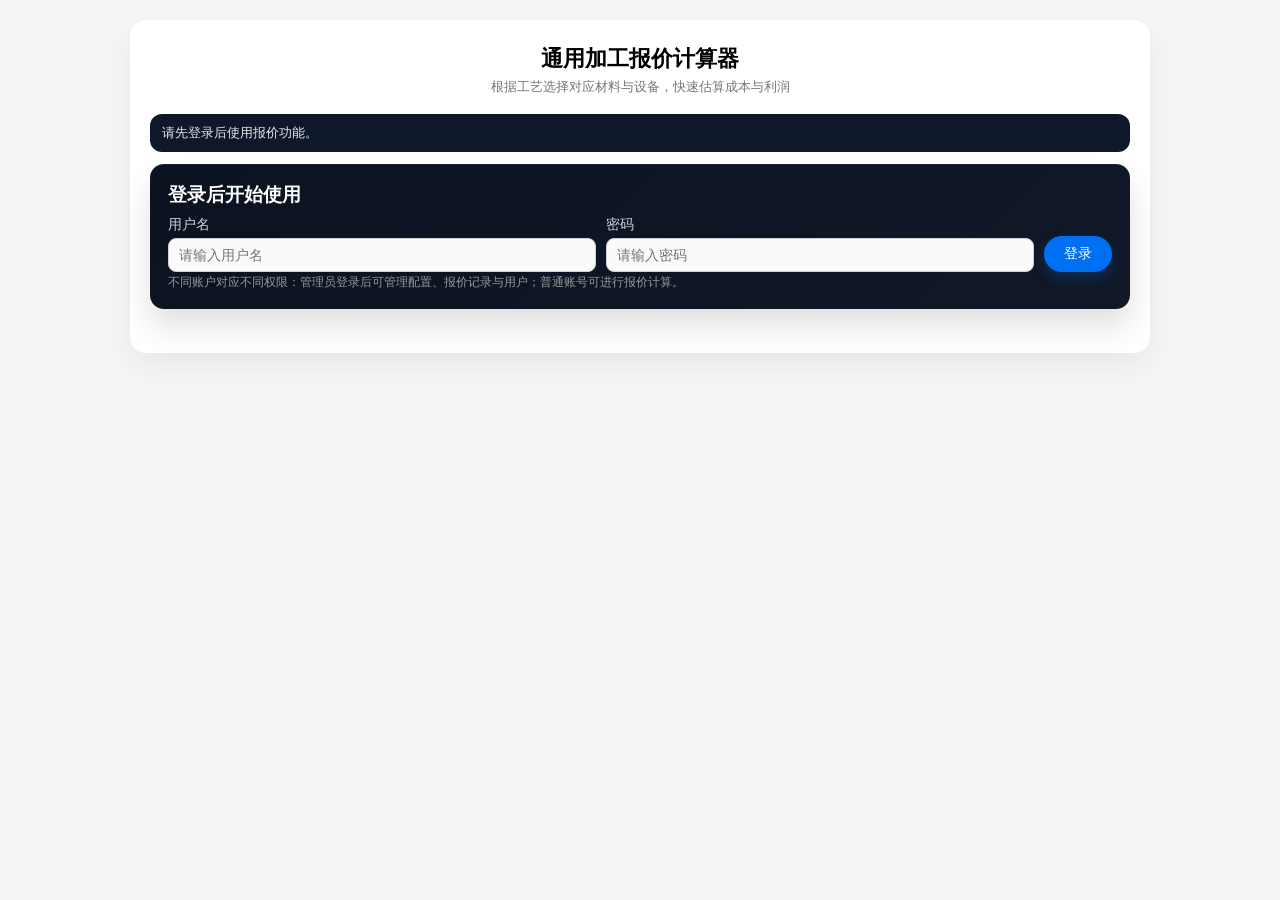
<file: 3d_quote.html>
<!DOCTYPE html>
<html lang="zh-CN">
<head>
  <meta charset="UTF-8" />
  <title>通用加工报价计算器</title>
  <meta name="viewport" content="width=device-width, initial-scale=1" />
  <style>
    body {
      font-family: -apple-system,BlinkMacSystemFont,"Segoe UI",Roboto,"Helvetica Neue",Arial,"Noto Sans","PingFang SC","Microsoft YaHei",sans-serif;
      background: #f5f5f7;
      margin: 0;
      padding: 20px;
    }
    .container {
      max-width: 980px;
      margin: 0 auto;
      background: #fff;
      border-radius: 16px;
      padding: 24px 20px 28px;
      box-shadow: 0 12px 30px rgba(0,0,0,.06);
      position: relative;
    }
    h1 {
      font-size: 22px;
      margin: 0 0 4px;
      text-align: center;
    }
    .subtitle {
      text-align: center;
      font-size: 13px;
      color: #777;
      margin-bottom: 18px;
    }
    .admin-bar {
      position: absolute;
      top: 16px;
      right: 18px;
      font-size: 12px;
      display: flex;
      align-items: center;
      gap: 6px;
      color: #666;
    }
    .auth-bar {
      display: flex;
      align-items: center;
      justify-content: space-between;
      gap: 10px;
      background: #0f172a;
      color: #fff;
      padding: 10px 12px;
      border-radius: 12px;
      margin-bottom: 12px;
    }
    .auth-meta {
      font-size: 13px;
      color: #e5e7eb;
    }
    .auth-actions {
      display: flex;
      align-items: center;
      gap: 6px;
    }
    .admin-name {
      font-size: 12px;
      color: #555;
    }
    .login-panel {
      background: linear-gradient(135deg, #0b1220, #111827);
      color: #e5e7eb;
      padding: 18px;
      border-radius: 14px;
      margin-bottom: 16px;
      box-shadow: inset 0 1px 0 rgba(255,255,255,.05), 0 18px 30px rgba(0,0,0,.12);
    }
    .login-panel h3 {
      margin: 0 0 8px;
      color: #fff;
    }
    .login-panel label { color: #cbd5e1; }
    .login-row {
      display: grid;
      grid-template-columns: 1fr 1fr auto;
      gap: 10px;
      align-items: end;
    }
    @media (max-width: 640px) {
      .login-row { grid-template-columns: 1fr; }
    }
    .grid {
      display: grid;
      grid-template-columns: 1fr 1fr;
      gap: 16px 20px;
    }
    @media (max-width: 768px) {
      .grid {
        grid-template-columns: 1fr;
      }
      .admin-bar {
        position: static;
        justify-content: flex-end;
        margin-bottom: 6px;
      }
    }
    label {
      display: block;
      font-size: 14px;
      margin-bottom: 4px;
      color: #333;
    }
    input, select {
      width: 100%;
      box-sizing: border-box;
      padding: 8px 10px;
      font-size: 14px;
      border-radius: 8px;
      border: 1px solid #d0d0d5;
      outline: none;
      transition: border-color 0.15s, box-shadow 0.15s;
      background: #fafafa;
    }
    input:focus, select:focus {
      border-color: #0070f3;
      box-shadow: 0 0 0 1px rgba(0,112,243,.2);
      background: #fff;
    }
    .hint {
      font-size: 12px;
      color: #999;
      margin-top: 2px;
    }
    .inline-time {
      display: grid;
      grid-template-columns: 1fr 1fr 1fr;
      gap: 6px;
    }
    @media (max-width: 640px) {
      .inline-time {
        grid-template-columns: 1fr;
      }
    }
    .time-field {
      display: flex;
      align-items: center;
      gap: 4px;
    }
    .time-field span {
      font-size: 13px;
      color: #555;
      white-space: nowrap;
    }
    .time-field input {
      flex: 1;
    }
    .actions {
      margin-top: 20px;
      display: flex;
      justify-content: center;
      gap: 12px;
      flex-wrap: wrap;
    }
    button {
      border: none;
      border-radius: 999px;
      padding: 9px 20px;
      font-size: 14px;
      cursor: pointer;
      background: #0070f3;
      color: #fff;
      font-weight: 500;
      box-shadow: 0 6px 14px rgba(0,112,243,.25);
      transition: transform 0.1s, box-shadow 0.1s, background 0.1s;
    }
    button:hover {
      transform: translateY(-1px);
      box-shadow: 0 10px 20px rgba(0,112,243,.28);
      background: #005ad1;
    }
    button.secondary {
      background: #e5e7eb;
      color: #333;
      box-shadow: none;
    }
    button.secondary:hover {
      background: #d1d5db;
      box-shadow: none;
      transform: none;
    }
    .mini-btn {
      border-radius: 999px;
      border: none;
      padding: 4px 10px;
      font-size: 12px;
      cursor: pointer;
      background: #e5e7eb;
      color: #333;
    }
    .mini-btn:hover {
      background: #d1d5db;
    }

    .material-price-wrap {
      display: flex;
      flex-direction: column;
      gap: 4px;
      min-width: 0;
    }
    .material-price-wrap .mat-price-volume,
    .material-price-wrap .mat-price-weight {
      width: 100%;
      min-width: 0;
    }
    .material-price-wrap .mat-price-volume[style*="display:none"] {
      height: 0;
      padding: 0;
      margin: 0;
      border: 0;
    }
    .material-price-hint {
      margin-top: 0;
      color: #888;
      min-height: 18px;
      font-size: 12px;
      line-height: 18px;
    }
    .material-unit {
      font-size: 14px;
      line-height: 36px;
      white-space: nowrap;
      color: #333;
    }
    .result {
      margin-top: 22px;
      padding-top: 18px;
      border-top: 1px solid #eee;
    }
    .result h2 {
      font-size: 18px;
      margin: 0 0 10px;
    }
    .result-main {
      font-size: 22px;
      font-weight: 600;
      margin-bottom: 8px;
    }
    .result-main span {
      font-size: 16px;
      font-weight: 400;
      color: #555;
      margin-left: 8px;
    }
    .result-detail {
      font-size: 13px;
      color: #555;
      line-height: 1.6;
      background: #fafafa;
      padding: 10px 12px;
      border-radius: 10px;
      white-space: pre-line;
    }
    .badge {
      display: inline-block;
      font-size: 11px;
      padding: 2px 7px;
      border-radius: 999px;
      background: #eff6ff;
      color: #1d4ed8;
      margin-left: 6px;
    }
    .settings {
      margin-top: 28px;
      padding-top: 18px;
      border-top: 1px dashed #e5e7eb;
    }
    .settings h3 {
      font-size: 16px;
      margin: 0 0 8px;
      display: flex;
      justify-content: space-between;
      align-items: center;
      gap: 8px;
      flex-wrap: wrap;
    }
    .settings small {
      font-size: 12px;
      color: #888;
    }
    table {
      width: 100%;
      border-collapse: collapse;
      font-size: 13px;
      margin-bottom: 12px;
    }
    th, td {
      border-bottom: 1px solid #f0f0f0;
      padding: 6px 4px;
      text-align: left;
      vertical-align: middle;
    }
    th {
      color: #666;
      font-weight: 500;
    }
    td input {
      width: 100%;
      padding: 7px 9px;
      font-size: 13px;
      border-radius: 6px;
      border: 1px solid #d0d0d5;
      background: #fafafa;
      box-sizing: border-box;
    }
    .inline-config {
      display: grid;
      grid-template-columns: repeat(3, 1fr);
      gap: 10px;
      margin: 10px 0 6px;
    }
    @media (max-width: 768px) {
      .inline-config {
        grid-template-columns: 1fr;
      }
    }
    .vendor-filter {
      margin: 4px 0 6px;
      display: flex;
      flex-wrap: wrap;
      align-items: center;
      gap: 6px;
      font-size: 13px;
    }
    .vendor-filter label {
      margin: 0;
      font-size: 13px;
    }
    .vendor-filter select,
    .vendor-filter input {
      width: auto;
      min-width: 140px;
    }
    .table-wrapper {
      width: 100%;
      overflow-x: auto;
    }
    .page-tabs {
      display: flex;
      gap: 10px;
      margin-bottom: 12px;
      flex-wrap: wrap;
    }
    .page-tab {
      padding: 8px 14px;
      border-radius: 999px;
      border: 1px solid #111827;
      background: #111827;
      color: #f8fafc;
      cursor: pointer;
      font-size: 13px;
      transition: background 0.15s ease, color 0.15s ease, border-color 0.15s ease;
    }
    .page-tab.active {
      background: #0070f3;
      color: #fff;
      border-color: #0070f3;
    }
    .page-tab:hover { background: #1f2937; }
    .main-section { display: none; }
    .main-section.active { display: block; }
    .sub-tabs { margin-bottom: 6px; }
    .section { display: none; }
    .section.active { display: block; }
    .pager {
      display: flex;
      align-items: center;
      gap: 8px;
      font-size: 13px;
      margin: 6px 0 10px;
      flex-wrap: wrap;
    }
    .pager button { padding: 5px 10px; border-radius: 8px; }
    .record-card {
      background: #fafafa;
      border: 1px solid #eee;
      border-radius: 12px;
      padding: 12px;
      margin-bottom: 10px;
      font-size: 13px;
    }
    .modal-overlay {
      position: fixed;
      inset: 0;
      background: rgba(0,0,0,0.45);
      display: none;
      align-items: center;
      justify-content: center;
      z-index: 999;
    }
    .modal {
      background: #fff;
      border-radius: 12px;
      padding: 18px;
      width: min(640px, 92%);
      box-shadow: 0 20px 40px rgba(0,0,0,0.15);
    }
    .modal-header {
      display: flex;
      align-items: center;
      justify-content: space-between;
      margin-bottom: 10px;
    }
    .modal-actions {
      display: flex;
      gap: 8px;
      justify-content: flex-end;
      margin-top: 12px;
    }
    .badge.gray { background: #e5e7eb; color: #111827; }
  </style>
</head>
  <body>
  <div class="container">
    <h1>通用加工报价计算器</h1>
    <div class="subtitle">根据工艺选择对应材料与设备，快速估算成本与利润</div>

    <div class="auth-bar" id="authBar">
      <div class="auth-meta" id="userStatus">请先登录后使用报价功能。</div>
      <div class="auth-actions">
        <button type="button" class="mini-btn" id="userLogoutBtn" style="display:none;">退出登录</button>
    </div>
  </div>

  <div class="modal-overlay" id="projectModal">
    <div class="modal">
      <div class="modal-header">
        <h3 id="projectModalTitle">新建项目</h3>
        <button type="button" class="mini-btn" id="projectModalClose">关闭</button>
      </div>
      <div class="grid" style="grid-template-columns: repeat(2, 1fr);">
        <div>
          <label for="projectModalName">项目名称</label>
          <input id="projectModalName" type="text" placeholder="必填" />
        </div>
        <div>
          <label for="projectModalClient">客户名称</label>
          <input id="projectModalClient" type="text" placeholder="可选" />
        </div>
        <div>
          <label for="projectModalCode">项目编号 / 内部编码</label>
          <input id="projectModalCode" type="text" placeholder="可选" />
        </div>
        <div>
          <label for="projectModalStatus">项目状态</label>
          <select id="projectModalStatus">
            <option value="">未指定</option>
            <option value="ongoing">进行中</option>
            <option value="completed">已完成</option>
            <option value="canceled">已取消</option>
          </select>
        </div>
        <div style="grid-column: 1 / span 2;">
          <label for="projectModalRemark">备注说明</label>
          <input id="projectModalRemark" type="text" placeholder="可选" />
        </div>
      </div>
      <div class="modal-actions">
        <button type="button" class="secondary" id="projectModalCancel">取消</button>
        <button type="button" id="projectModalSubmit">保存</button>
      </div>
    </div>
  </div>

    <div class="login-panel" id="loginPanel">
      <h3>登录后开始使用</h3>
      <div class="login-row">
        <div>
          <label for="userLoginName">用户名</label>
          <input id="userLoginName" type="text" placeholder="请输入用户名" />
        </div>
        <div>
          <label for="userLoginPassword">密码</label>
          <input id="userLoginPassword" type="password" placeholder="请输入密码" />
        </div>
        <button type="button" id="userLoginBtn">登录</button>
      </div>
      <div class="hint">不同账户对应不同权限：管理员登录后可管理配置、报价记录与用户；普通账号可进行报价计算。</div>
    </div>

    <div id="appContent" style="display:none;">

    <div class="page-tabs main-tabs">
      <button class="page-tab active" data-main="quoteMain">报价工作台</button>
      <button class="page-tab" data-main="recordsMain" style="display:none;">报价记录</button>
      <button class="page-tab" data-main="accountMain" style="display:none;">账户设置</button>
      <button class="page-tab" data-main="adminMain" data-require-admin="true">管理中心</button>
    </div>

    <div class="main-section active" id="quoteMain">
    <div class="section active" id="quoteSection">

    <!-- 报价表单 -->
    <form id="quote-form">
      <div class="grid">
        <div>
          <label for="processType">加工类型</label>
          <select id="processType"></select>
          <div class="hint">选择工艺后，下方材料和设备列表将按工艺自动筛选。</div>
        </div>
        <div>
          <label for="projectSelect">所属项目</label>
          <select id="projectSelect"></select>
          <div class="vendor-filter" style="padding:0;">
            <input id="projectSearch" type="text" placeholder="输入名称/客户搜索" />
            <button type="button" class="mini-btn" id="projectSearchBtn">搜索</button>
            <button type="button" class="mini-btn" id="projectNewBtn">新建项目</button>
          </div>
          <div class="hint">建议在报价前关联项目，便于后续归档与统计；可为空表示未关联。</div>
        </div>
        <!-- 材料选择：厂商 + 型号 -->
        <div>
          <label>材料厂商</label>
          <select id="materialVendor"></select>

          <label style="margin-top:6px; display:block;">材料型号 / 名称</label>
          <select id="material" required></select>

          <div class="hint">先选厂商，再选材料型号。材料列表请联系管理员维护。</div>
        </div>

        <div id="weightField">
          <label for="weight">单件耗材重量（g）</label>
          <input id="weight" type="number" step="0.01" min="0" required />
          <div class="hint">当材料按重量计价时填写，支持到 0.01 g（从切片软件中查看耗材用量）。</div>
        </div>

        <div id="volumeField">
          <label for="volume">单件材料体积（cm³）</label>
          <input id="volume" type="number" step="0.01" min="0" />
          <div class="hint">当材料按体积计价（如木材）时填写；按重量计价时自动隐藏。</div>
        </div>

        <!-- 打印时间与设备 -->
        <div>
          <label>单件打印时间</label>
          <div class="inline-time">
            <div class="time-field">
              <input id="printDays" type="number" step="1" min="0" />
              <span>天</span>
            </div>
            <div class="time-field">
              <input id="printHours" type="number" step="1" min="0" />
              <span>小时</span>
            </div>
            <div class="time-field">
              <input id="printMinutes" type="number" step="1" min="0" />
              <span>分钟</span>
            </div>
          </div>
          <div class="hint">可只填小时或分钟，也可以三项一起填，将自动折算为总小时。</div>
        </div>

        <div>
          <label>设备厂商</label>
          <select id="machineVendor"></select>

          <label style="margin-top:6px; display:block;">设备型号 / 名称</label>
          <select id="machine" required></select>

          <div class="hint">设备列表在下方“设备设置”中维护。</div>
        </div>

        <!-- 后处理与数量 -->
        <div>
          <label for="postProcess">后处理等级</label>
          <select id="postProcess" required></select>
          <div class="hint">后处理耗时与材料消耗可在下方“后处理设置”中配置。</div>
        </div>

        <div>
          <label for="quantity">数量（件）</label>
          <input id="quantity" type="number" step="1" min="1" value="1" required />
        </div>

        <!-- 临时参数（只影响本次计算） -->
        <div>
          <label for="customMargin">利润率（本次，%）</label>
          <input id="customMargin" type="number" step="1" min="0" placeholder="留空则用默认配置" />
          <div class="hint">默认3% ，例如 3 表示加 3% 利润。</div>
        </div>

        <div>
          <label for="customMin">单件最低价（本次，元）</label>
          <input id="customMin" type="number" step="0.1" min="0" placeholder="留空则用默认配置" />
          <div class="hint">用于限制最小单价，防止小零件过低。</div>
        </div>

        <div>
          <label for="recordVisibilitySelect">报价记录可见范围</label>
          <select id="recordVisibilitySelect">
            <option value="admin_only">仅管理员</option>
            <option value="all_users">全部登录用户</option>
            <option value="owner_only">仅创建人</option>
          </select>
          <div class="hint">影响保存到记录中心的可见性，管理员可后续调整。</div>
        </div>

      </div>

      <div class="actions">
        <button type="submit">计算报价</button>
        <button type="button" class="secondary" id="resetBtn">清空</button>
        <button type="button" class="secondary" id="exportBtn">导出报价单</button>
      </div>
    </form>

    <!-- 报价结果 -->
    <div class="result" id="result" style="display:none;">
      <h2>报价结果 <span class="badge">内部试算</span></h2>
      <div class="result-main" id="result-total"></div>
      <div class="result-detail" id="result-detail"></div>
    </div>

    </div> <!-- /quoteSection -->
    </div> <!-- /quoteMain -->

    <div class="main-section" id="accountMain">
      <div class="section active" id="accountSection">
        <div class="login-panel" style="margin:0 0 10px;">
          <h3>账户设置</h3>
          <div class="login-row">
            <div>
              <label for="selfNewUsername">新用户名</label>
              <input id="selfNewUsername" type="text" placeholder="输入新的用户名" />
            </div>
            <div>
              <label for="selfUsernamePassword">当前密码</label>
              <input id="selfUsernamePassword" type="password" placeholder="验证当前密码" />
            </div>
            <button type="button" id="selfChangeUsernameBtn">修改用户名</button>
          </div>
          <div class="login-row" style="margin-top:10px;">
            <div>
              <label for="selfOldPassword">当前密码</label>
              <input id="selfOldPassword" type="password" placeholder="请输入当前密码" />
            </div>
            <div>
              <label for="selfNewPassword">新密码</label>
              <input id="selfNewPassword" type="password" placeholder="请输入新密码" />
            </div>
            <button type="button" id="selfChangePasswordBtn">修改密码</button>
          </div>
          <div class="hint">仅当前登录账户可见，修改后会自动退出登录以重新验证。</div>
        </div>
      </div>
    </div>

    <div class="main-section" id="recordsMain">
      <div class="section active" id="recordsSection">
        <h3>报价记录</h3>
        <small>登录后可按权限查看；管理员可以筛选、修改可见范围或标记采用。</small>
        <div class="inline-config">
          <div>
            <label for="recordsMonth">按月份筛选</label>
            <input id="recordsMonth" type="month" />
          </div>
          <div>
            <label for="recordsCreatorFilter">创建人</label>
            <select id="recordsCreatorFilter"></select>
          </div>
          <div>
            <label for="recordsProjectFilter">项目</label>
            <select id="recordsProjectFilter"></select>
          </div>
          <div>
            <label for="recordsAdoptedFilter">是否采用</label>
            <select id="recordsAdoptedFilter">
              <option value="all">全部</option>
              <option value="true">已采用</option>
              <option value="false">未采用</option>
            </select>
          </div>
          <div id="recordsVisibilityFilterWrap">
            <label for="recordsVisibilityFilter">可见范围</label>
            <select id="recordsVisibilityFilter">
              <option value="all">全部</option>
              <option value="admin_only">仅管理员</option>
              <option value="all_users">全部登录用户</option>
              <option value="owner_only">仅创建人</option>
            </select>
          </div>
          <div>
            <label for="recordsPageSize">每页显示</label>
            <select id="recordsPageSize">
              <option value="5">5</option>
              <option value="10">10</option>
              <option value="20">20</option>
            </select>
          </div>
        </div>
        <div class="pager">
          <button type="button" class="mini-btn" id="recordsPrev">上一页</button>
          <span id="recordsPageInfo"></span>
          <button type="button" class="mini-btn" id="recordsNext">下一页</button>
        </div>
        <div id="recordsList"></div>
        <h4>月度汇总</h4>
        <div id="recordsSummary"></div>
      </div>
    </div>

    <div class="main-section" id="adminMain" style="display:none;">
      <div class="page-tabs sub-tabs" id="adminTabs">
        <button class="page-tab active" data-section="paramsSection">参数配置</button>
        <button class="page-tab" data-section="materialsSection">材料设置</button>
        <button class="page-tab" data-section="machinesSection">设备设置</button>
        <button class="page-tab" data-section="projectSection">项目管理</button>
        <button class="page-tab" data-section="userManagementSection">用户管理</button>
      </div>

    <!-- 管理员设置区域（登录后可见） -->
    <div class="settings section admin-sub-section active" id="paramsSection">
      <h3>
        全局参数
        <div style="display:flex;flex-wrap:wrap;gap:6px;align-items:center;">
          <button type="button" class="mini-btn" id="exportSettingsBtn">导出当前配置</button>
          <button type="button" class="mini-btn" id="importSettingsBtn">导入备份/配置</button>
          <button type="button" class="mini-btn" id="backupSettingsBtn">备份当前配置</button>
          <button type="button" class="mini-btn" id="restoreBackupBtn">恢复备份配置</button>
          <button type="button" class="mini-btn" id="backupFullBtn">备份全部数据</button>
          <button type="button" class="mini-btn" id="restoreFullBtn">恢复全部数据</button>
          <button type="button" class="mini-btn" id="restoreFactoryBtn">恢复出厂设置</button>
          <button type="button" class="mini-btn" id="saveSettingsBtn">保存设置到服务器</button>
        </div>
      </h3>
      <input type="file" accept="application/json" id="importSettingsFile" style="display:none" />
      <small>这里的参数作为默认值，影响所有报价；保存后对所有用户生效。</small>
      <div class="inline-config">
        <div>
          <label for="configProfitMargin">默认利润率（%）</label>
          <input id="configProfitMargin" type="number" step="1" min="0" />
        </div>
        <div>
          <label for="configMinPrice">默认单件最低价（元）</label>
          <input id="configMinPrice" type="number" step="0.1" min="0" />
        </div>
        <div>
          <label for="configSetupFee">开机/调机费（元/订单）</label>
          <input id="configSetupFee" type="number" step="0.1" min="0" />
        </div>
        <div>
          <label for="configElectricityPrice">电价（元 / kWh）</label>
          <input id="configElectricityPrice" type="number" step="0.01" min="0" />
        </div>
      </div>

      <h4>按工艺的成本参数</h4>
      <div class="table-wrapper">
        <table>
          <thead>
            <tr>
              <th style="width:24%;">工艺</th>
              <th style="width:24%;">人工成本（元/小时）</th>
              <th style="width:24%;">每人负责设备数</th>
              <th style="width:28%;">杂项成本（元/台·小时）</th>
            </tr>
          </thead>
          <tbody id="processCostTableBody"></tbody>
        </table>
      </div>

      <!-- 后处理设置 -->
      <h3 style="display:flex;justify-content:space-between;align-items:center;">
        后处理设置
      </h3>
      <small>字段说明：每件基础时间 + （重量 × 每克时间）用于估算人工工时；每克材料成本用于耗材/涂料等。key 和名称必填，时间/成本不可为负。</small>
      <table>
        <thead>
          <tr>
            <th style="width:14%;">Key</th>
            <th style="width:20%;">显示名称</th>
            <th style="width:14%;">工艺</th>
            <th style="width:16%;">基础时间（分钟）</th>
            <th style="width:18%;">每克时间（分钟/克）</th>
            <th style="width:12%;">材料成本（元/克）</th>
            <th style="width:10%;">成本系数</th>
            <th style="width:6%;">操作</th>
          </tr>
        </thead>
        <tbody id="postProcessTableBody"></tbody>
      </table>
      <h3 style="display:flex;justify-content:space-between;align-items:center;">
        -
        <button id="addPostProcessBtn" class="btn-sub">新增后处理等级</button>
      </h3>
    </div>

    <div class="settings section admin-sub-section" id="materialsSection" data-require-admin="true">
      <!-- 材料设置 -->
      <h3 style="display:flex;justify-content:space-between;align-items:center;">
        材料设置
        <button type="button" class="mini-btn" id="saveSettingsBtnMaterials">保存设置到服务器</button>
      </h3>
      <div class="vendor-filter">
        <label>按工艺筛选：</label>
        <select id="materialsProcessFilter"></select>
        <label>当前材料厂商：</label>
        <select id="materialsVendorFilter"></select>
        <input id="newMaterialVendorInput" type="text" placeholder="新厂商名称" />
        <button type="button" class="mini-btn" id="addMaterialVendorBtn">添加厂商</button>
      </div>
      <small>按计价模式填写单价：重量（元/kg）或体积（元/m³），内容会同步到上方下拉框。</small>
      <div class="table-wrapper">
        <table>
          <thead>
            <tr class="material-header">
              <th style="width:14%; min-width:140px;">厂商</th>
              <th style="width:14%; min-width:140px;">工艺</th>
              <th style="width:20%; min-width:180px;">材料名称</th>
              <th style="width:14%; min-width:150px;">计价模式</th>
              <th style="width:16%; min-width:170px;">单价</th>
              <th style="width:10%; min-width:90px;">单位</th>
              <th style="width:6%; min-width:80px;">操作</th>
            </tr>
          </thead>
          <tbody id="materialsTableBody"></tbody>
        </table>
      </div>
      <div class="pager">
        <label>每页显示</label>
        <select id="materialsPageSize">
          <option value="5">5</option>
          <option value="10">10</option>
          <option value="20">20</option>
        </select>
        <button type="button" class="mini-btn" id="materialsPrev">上一页</button>
        <span id="materialsPageInfo"></span>
        <button type="button" class="mini-btn" id="materialsNext">下一页</button>
      </div>
      <h3 style="display:flex;justify-content:space-between;align-items:center;">
        -
        <button id="addMaterialBtn" class="btn-sub">新增材料</button>
      </h3>
    </div>

    <div class="settings section admin-sub-section" id="machinesSection" data-require-admin="true">
      <!-- 设备设置 -->
      <h3 style="display:flex;justify-content:space-between;align-items:center;">
        设备设置
        <button type="button" class="mini-btn" id="saveSettingsBtnMachines">保存设置到服务器</button>
      </h3>

      <div class="vendor-filter">
        <label>按工艺筛选：</label>
        <select id="machinesProcessFilter"></select>
        <label>当前设备厂商：</label>
        <select id="machinesVendorFilter"></select>
        <input id="newMachineVendorInput" type="text" placeholder="新厂商名称" />
        <button type="button" class="mini-btn" id="addMachineVendorBtn">添加厂商</button>
      </div>
      <small>
        单位：元 / 小时。请填写设备折旧/租赁成本，人工、电费、杂项会根据工艺成本参数和电价自动累加，避免重复计算。<br />
        填写设备价格、折旧年限和每月工时后，点击“算”自动计算折旧小时成本。
      </small>
      <div class="table-wrapper">
        <table>
          <thead>
            <tr>
              <th style="width:14%; min-width:140px;">厂商</th>
              <th style="width:14%; min-width:140px;">工艺</th>
              <th style="width:20%; min-width:180px;">设备名称</th>
              <th style="width:11%; min-width:130px;">设备价（元）</th>
              <th style="width:11%; min-width:120px;">折旧年限（年）</th>
              <th style="width:11%; min-width:120px;">月工时（小时）</th>
              <th style="width:8%; min-width:100px;">功率（W）</th>
              <th style="width:10%; min-width:150px;">小时成本（元）</th>
              <th style="width:8%; min-width:120px;">包含运营成本</th>
              <th style="width:6%; min-width:90px;">操作</th>
            </tr>
          </thead>
          <tbody id="machinesTableBody"></tbody>
        </table>
      </div>
      <div class="pager">
        <label>每页显示</label>
        <select id="machinesPageSize">
          <option value="5">5</option>
          <option value="10">10</option>
          <option value="20">20</option>
        </select>
        <button type="button" class="mini-btn" id="machinesPrev">上一页</button>
        <span id="machinesPageInfo"></span>
        <button type="button" class="mini-btn" id="machinesNext">下一页</button>
      </div>
      <h3 style="display:flex;justify-content:space-between;align-items:center;">
        -
        <button id="addMachineBtn" class="btn-sub">新增设备</button>
      </h3>
    </div>

    <div class="settings section admin-sub-section" id="projectSection" data-require-admin="true">
      <h3 style="display:flex;justify-content:space-between;align-items:center;">
        项目管理
        <button type="button" class="mini-btn" id="projectCreateBtn">新建项目</button>
      </h3>
      <div class="vendor-filter">
        <input id="projectAdminSearch" type="text" placeholder="按名称/客户/编号搜索" />
        <button type="button" class="mini-btn" id="projectAdminSearchBtn">搜索</button>
        <button type="button" class="mini-btn" id="projectAdminResetBtn">重置</button>
      </div>
      <div class="table-wrapper">
        <table>
          <thead>
            <tr>
              <th style="width:20%;">名称</th>
              <th style="width:16%;">客户</th>
              <th style="width:16%;">编号</th>
              <th style="width:12%;">状态</th>
              <th style="width:22%;">备注</th>
              <th style="width:14%;">操作</th>
            </tr>
          </thead>
          <tbody id="projectTableBody"></tbody>
        </table>
      </div>
    </div>

    <div class="section admin-sub-section" id="userManagementSection">
      <h3>用户管理</h3>
      <small>仅管理员可见：新增普通用户或管理员，重置密码、启用/禁用账号，并配置报价记录权限。</small>
      <div style="margin:8px 0;">
        <button type="button" class="mini-btn" id="changePasswordBtn">修改管理员密码</button>
      </div>
      <div class="inline-config">
        <div>
          <label for="newUserName">用户名</label>
          <input id="newUserName" type="text" placeholder="请输入新用户名" />
        </div>
        <div>
          <label for="newUserPassword">初始密码</label>
          <input id="newUserPassword" type="password" placeholder="设置初始密码" />
        </div>
        <div>
          <label for="newUserRole">角色</label>
          <select id="newUserRole">
            <option value="user">普通用户</option>
            <option value="admin">管理员</option>
          </select>
        </div>
        <div>
          <label for="newUserRecordEnabled">是否记录报价</label>
          <select id="newUserRecordEnabled">
            <option value="true">记录（默认）</option>
            <option value="false">不记录</option>
          </select>
        </div>
        <div>
          <label for="newUserCanViewRecords">是否可查看记录</label>
          <select id="newUserCanViewRecords">
            <option value="false">不可查看（默认）</option>
            <option value="true">允许查看</option>
          </select>
        </div>
        <div style="display:flex;align-items:flex-end;">
          <button type="button" class="mini-btn" id="createUserBtn">新增用户</button>
        </div>
      </div>
      <div class="table-wrapper">
        <table>
          <thead>
            <tr>
              <th>用户名</th>
              <th>角色</th>
              <th>状态</th>
              <th>记录开关</th>
              <th>查看权限</th>
              <th>操作</th>
            </tr>
          </thead>
          <tbody id="userTableBody"></tbody>
        </table>
      </div>
    </div>
    </div> <!-- /adminMain -->
  </div>

  <script>
    // ===== API 地址：这里改成你的后端地址 =====
    const API_BASE = "http://10.1.1.21:8000/api";

    const PROCESS_TYPES = [
      { value: "FDM_3D_PRINT", label: "FDM 3D 打印" },
      { value: "RESIN_3D_PRINT", label: "光固化 3D 打印" },
      { value: "CNC_MILLING", label: "CNC 雕刻 / 铣削" },
      { value: "CO2_LASER_ENGRAVE_CUT", label: "CO₂ 激光雕刻 / 切割" }
    ];

    const UNIVERSAL_PROCESS_VALUE = "ALL"; // 空或 ALL 视为全部工艺通用
    const PROCESS_FILTER_ALL = "__ALL__";
    const VENDOR_FILTER_ALL = "__ALL_VENDOR__";

    const CLIENT_DEFAULTS = {
      defaultProfitMargin: 0.4,
      defaultMinPricePerPart: 15,
      setupFee: 10,
      electricityPrice: 0.8,          // 电价 元/kWh
      laborHourlyCost: 0.5,           // 操作人工成本 元/小时
      machinesPerOperator: 1,         // 每人看几台设备
      overheadHourlyPerMachine: 0,    // 杂项成本 元/台·小时
      processCosts: {
        FDM_3D_PRINT: { laborHourlyCost: 0.5, machinesPerOperator: 1, overheadHourlyPerMachine: 0 },
        RESIN_3D_PRINT: { laborHourlyCost: 0.6, machinesPerOperator: 1, overheadHourlyPerMachine: 0 },
        CNC_MILLING: { laborHourlyCost: 1, machinesPerOperator: 1, overheadHourlyPerMachine: 0 },
        CO2_LASER_ENGRAVE_CUT: { laborHourlyCost: 0.6, machinesPerOperator: 1, overheadHourlyPerMachine: 0 }
      },

      materials: [
        { vendor: "通用", name: "PLA", pricePerKg: 120, processType: "FDM_3D_PRINT", pricingMode: "WEIGHT" },
        { vendor: "通用", name: "PETG", pricePerKg: 150, processType: "FDM_3D_PRINT", pricingMode: "WEIGHT" },
        { vendor: "通用", name: "ABS", pricePerKg: 160, processType: "FDM_3D_PRINT", pricingMode: "WEIGHT" },
        { vendor: "通用", name: "水洗树脂", pricePerKg: 220, processType: "RESIN_3D_PRINT", pricingMode: "WEIGHT" },
        { vendor: "通用", name: "高韧树脂", pricePerKg: 260, processType: "RESIN_3D_PRINT", pricingMode: "WEIGHT" },
        { vendor: "通用木料", name: "桦木板", pricingMode: "VOLUME", pricePerCubicMeter: 3800, processType: "CNC_MILLING" },
        { vendor: "通用木料", name: "樱桃木板", pricingMode: "VOLUME", pricePerCubicMeter: 5200, processType: "CNC_MILLING" },
        { vendor: "通用石材", name: "人造石板", pricePerKg: 55, processType: "CNC_MILLING", pricingMode: "WEIGHT" },
        { vendor: "通用石材", name: "花岗岩毛坯", pricePerKg: 95, processType: "CNC_MILLING", pricingMode: "WEIGHT" },
        { vendor: "通用板材", name: "亚克力板", pricePerKg: 45, processType: "CO2_LASER_ENGRAVE_CUT", pricingMode: "WEIGHT" }
      ],
      machines: [
        { vendor: "Bambu Lab", name: "A1/桌面机", hourlyRate: 10, price: null, expectedLifeYears: null, expectedMonthlyHours: null, processType: "FDM_3D_PRINT" },
        { vendor: "Elegoo", name: "Saturn 树脂机", hourlyRate: 28, price: null, expectedLifeYears: null, expectedMonthlyHours: null, processType: "RESIN_3D_PRINT" },
        { vendor: "通用木工", name: "三轴雕刻机", hourlyRate: 80, price: null, expectedLifeYears: null, expectedMonthlyHours: null, processType: "CNC_MILLING" },
        { vendor: "通用激光", name: "CO₂ 激光雕刻机", hourlyRate: 120, price: null, expectedLifeYears: null, expectedMonthlyHours: null, processType: "CO2_LASER_ENGRAVE_CUT" }
      ],
      postProcessRules: [
        { key: "NONE",  name: "无后处理", baseMinutes: 0, minutesPerGram: 0,    extraMaterialCostPerGram: 0,    costMultiplier: 1 },
        { key: "BASIC", name: "基础去支撑+简单打磨", baseMinutes: 5, minutesPerGram: 0.02, extraMaterialCostPerGram: 0.02, costMultiplier: 1 },
        { key: "FINE",  name: "精细打磨+底漆", baseMinutes: 10, minutesPerGram: 0.05, extraMaterialCostPerGram: 0.05, costMultiplier: 1.1 },
        { key: "PAINT", name: "精细打磨+喷涂上色", baseMinutes: 20, minutesPerGram: 0.08, extraMaterialCostPerGram: 0.10, costMultiplier: 1.2 }
      ]
    };

    let runtimeConfig = JSON.parse(JSON.stringify(CLIENT_DEFAULTS));
    let lastQuote = null;

    const SESSION_KEY = "quote_session_token";
    const MATERIALS_PAGE_SIZE_KEY = "quote_materials_page_size";
    const MACHINES_PAGE_SIZE_KEY = "quote_machines_page_size";
    const RECORDS_PAGE_SIZE_KEY = "quote_records_page_size";
    let cachedUsers = [];
    let sessionToken = localStorage.getItem(SESSION_KEY) || null;
    let sessionRole = null;
    let sessionUsername = "";
    let isUser = false;
    let isAdmin = false;
    let canViewRecords = false;
    let recordSavingEnabled = true;
    let settingsLoaded = false;

    let currentMaterialsVendor = VENDOR_FILTER_ALL;
    let currentMachinesVendor = VENDOR_FILTER_ALL;
    let currentProcessType = PROCESS_TYPES[0].value;
    let currentMaterialsProcessFilter = PROCESS_FILTER_ALL;
    let currentMachinesProcessFilter = PROCESS_FILTER_ALL;
    let materialsPage = 1;
    let machinesPage = 1;
    let materialsPageSize = parseInt(localStorage.getItem(MATERIALS_PAGE_SIZE_KEY) || "10", 10);
    let machinesPageSize = parseInt(localStorage.getItem(MACHINES_PAGE_SIZE_KEY) || "10", 10);
    let recordsPage = 1;
    let recordsPageSize = parseInt(localStorage.getItem(RECORDS_PAGE_SIZE_KEY) || "10", 10);
    let recordsMaxPage = 1;
    let recordsCreatorFilter = "";
    let recordsProjectFilter = "";
    let recordsAdoptedFilter = "all";
    let recordsVisibilityFilter = "all";
    let recordVisibilitySelection = "owner_only";
    let cachedProjects = [];
    let projectSearchKeyword = "";
    let editingProjectId = null;

    function formatMoney(v) {
      return "¥" + v.toFixed(2);
    }

    function authHeaders() {
      const headers = {};
      if (sessionToken) {
        headers["X-Session"] = sessionToken;
        if (isAdmin) headers["X-Admin-Session"] = sessionToken;
        else headers["X-User-Session"] = sessionToken;
      }
      return headers;
    }

    function isAuthenticated() {
      return !!sessionToken;
    }

    function isProcessMatch(itemProcess, current) {
      if (!itemProcess || itemProcess === UNIVERSAL_PROCESS_VALUE) return true;
      return itemProcess === current;
    }

    function matchesProcessFilter(rowProcessValue, filterValue) {
      if (filterValue === PROCESS_FILTER_ALL) return true;
      const normalized = rowProcessValue === UNIVERSAL_PROCESS_VALUE ? null : rowProcessValue;
      return isProcessMatch(normalized, filterValue);
    }

    function getPostRuleByKey(key) {
      const tableRules = getPostProcessRulesFromTable();
      const sourceRules = tableRules && tableRules.length ? tableRules : runtimeConfig.postProcessRules || [];
      const currentProcess = getCurrentProcessType();
      const matched = sourceRules.find(r => r.key === key && isProcessMatch(r.processType, currentProcess));
      const fallback = sourceRules.find(r => isProcessMatch(r.processType, currentProcess));
      return matched || fallback || {
        key: "NONE",
        name: "无后处理",
        baseMinutes: 0,
        minutesPerGram: 0,
        extraMaterialCostPerGram: 0,
        costMultiplier: 1,
      };
    }

    function renderProcessOptions(selectEl, value, { includeUniversal = false } = {}) {
      if (!selectEl) return;
      selectEl.innerHTML = "";
      if (includeUniversal) {
        const optAll = document.createElement("option");
        optAll.value = UNIVERSAL_PROCESS_VALUE;
        optAll.textContent = "通用（全部工艺）";
        selectEl.appendChild(optAll);
      }
      PROCESS_TYPES.forEach(pt => {
        const opt = document.createElement("option");
        opt.value = pt.value;
        opt.textContent = pt.label;
        selectEl.appendChild(opt);
      });
      const allowedValues = PROCESS_TYPES.map(pt => pt.value);
      const fallback = includeUniversal ? UNIVERSAL_PROCESS_VALUE : PROCESS_TYPES[0]?.value;
      selectEl.value = (includeUniversal && value === UNIVERSAL_PROCESS_VALUE) || allowedValues.includes(value)
        ? value
        : fallback;
    }

    function renderProcessFilterOptions(selectEl, value = PROCESS_FILTER_ALL) {
      if (!selectEl) return;
      selectEl.innerHTML = "";
      const allOpt = document.createElement("option");
      allOpt.value = PROCESS_FILTER_ALL;
      allOpt.textContent = "全部工艺";
      selectEl.appendChild(allOpt);
      PROCESS_TYPES.forEach(pt => {
        const opt = document.createElement("option");
        opt.value = pt.value;
        opt.textContent = pt.label;
        selectEl.appendChild(opt);
      });
      const allowed = [PROCESS_FILTER_ALL, ...PROCESS_TYPES.map(pt => pt.value)];
      selectEl.value = allowed.includes(value) ? value : PROCESS_FILTER_ALL;
    }

    async function fetchProjects(keyword = "") {
      if (!isAuthenticated()) throw new Error("请先登录后再获取项目");
      const params = new URLSearchParams();
      if (keyword) params.append("keyword", keyword);
      const resp = await fetch(`${API_BASE}/projects?${params.toString()}`, { headers: authHeaders() });
      if (!resp.ok) throw new Error("无法获取项目列表");
      return resp.json();
    }

    function populateProjectOptions(selectEl, includeEmpty = true, selected = "", emptyLabel = "未关联项目") {
      if (!selectEl) return;
      selectEl.innerHTML = "";
      if (includeEmpty) {
        const opt = document.createElement("option");
        opt.value = "";
        opt.textContent = emptyLabel;
        selectEl.appendChild(opt);
      }
      cachedProjects.forEach(p => {
        const opt = document.createElement("option");
        opt.value = p.id;
        opt.textContent = p.name;
        selectEl.appendChild(opt);
      });
      const allowed = Array.from(selectEl.options).map(o => o.value);
      selectEl.value = allowed.includes(selected) ? selected : "";
    }

    async function refreshProjects(keyword = projectSearchKeyword) {
      if (!isAuthenticated()) {
        cachedProjects = [];
        populateProjectOptions(document.getElementById("projectSelect"));
        populateProjectOptions(document.getElementById("recordsProjectFilter"), true, "", "全部项目");
        return [];
      }
      projectSearchKeyword = keyword || "";
      cachedProjects = await fetchProjects(projectSearchKeyword);
      populateProjectOptions(document.getElementById("projectSelect"), true, document.getElementById("projectSelect")?.value || "");
      populateProjectOptions(document.getElementById("recordsProjectFilter"), true, recordsProjectFilter, "全部项目");
      renderProjectTable();
      return cachedProjects;
    }

    function openProjectModal(project = null) {
      const overlay = document.getElementById("projectModal");
      if (!overlay) return;
      editingProjectId = project?.id || null;
      document.getElementById("projectModalTitle").textContent = project ? "编辑项目" : "新建项目";
      document.getElementById("projectModalName").value = project?.name || "";
      document.getElementById("projectModalClient").value = project?.clientName || "";
      document.getElementById("projectModalCode").value = project?.code || "";
      document.getElementById("projectModalStatus").value = project?.status || "";
      document.getElementById("projectModalRemark").value = project?.remark || "";
      overlay.style.display = "flex";
    }

    function closeProjectModal() {
      const overlay = document.getElementById("projectModal");
      if (overlay) overlay.style.display = "none";
      editingProjectId = null;
    }

    async function submitProjectModal() {
      const name = document.getElementById("projectModalName").value.trim();
      const clientName = document.getElementById("projectModalClient").value.trim();
      const code = document.getElementById("projectModalCode").value.trim();
      const status = document.getElementById("projectModalStatus").value;
      const remark = document.getElementById("projectModalRemark").value.trim();
      if (!name) {
        alert("项目名称不能为空");
        return;
      }
      const payload = { name, clientName, code, status, remark };
      try {
        let resp;
        if (editingProjectId) {
          resp = await fetch(`${API_BASE}/projects/${editingProjectId}`, {
            method: "PUT",
            headers: { "Content-Type": "application/json", ...authHeaders() },
            body: JSON.stringify(payload)
          });
        } else {
          resp = await fetch(`${API_BASE}/projects`, {
            method: "POST",
            headers: { "Content-Type": "application/json", ...authHeaders() },
            body: JSON.stringify(payload)
          });
        }
        const data = await resp.json().catch(() => ({}));
        if (!resp.ok) throw new Error(data.detail || "保存失败");
        await refreshProjects();
        if (!editingProjectId) {
          const select = document.getElementById("projectSelect");
          if (select) select.value = data.id;
        }
        closeProjectModal();
      } catch (e) {
        alert(e.message || "保存失败");
      }
    }

    async function deleteProject(id) {
      if (!id) return;
      if (!window.confirm("确定删除该项目吗？删除后不可恢复。")) return;
      try {
        const resp = await fetch(`${API_BASE}/projects/${id}`, { method: "DELETE", headers: authHeaders() });
        const data = await resp.json().catch(() => ({}));
        if (!resp.ok) throw new Error(data.detail || "删除失败");
        await refreshProjects();
      } catch (e) {
        alert(e.message || "删除失败");
      }
    }

    function renderProjectTable() {
      const tbody = document.getElementById("projectTableBody");
      if (!tbody) return;
      if (!isAdmin) {
        tbody.innerHTML = "<tr><td colspan='6'>仅管理员可管理项目</td></tr>";
        return;
      }
      if (!cachedProjects.length) {
        tbody.innerHTML = "<tr><td colspan='6'>暂无项目</td></tr>";
        return;
      }
      const statusMap = { ongoing: "进行中", completed: "已完成", canceled: "已取消" };
      tbody.innerHTML = "";
      cachedProjects.forEach(p => {
        const tr = document.createElement("tr");
        tr.innerHTML = `
          <td>${p.name}</td>
          <td>${p.clientName || "-"}</td>
          <td>${p.code || "-"}</td>
          <td>${statusMap[p.status] || "-"}</td>
          <td>${p.remark || "-"}</td>
          <td>
            <button type=\"button\" class=\"mini-btn\" data-action=\"edit\" data-id=\"${p.id}\">编辑</button>
            <button type=\"button\" class=\"mini-btn\" data-action=\"delete\" data-id=\"${p.id}\">删除</button>
          </td>
        `;
        tbody.appendChild(tr);
      });
    }

    function getProcessCostConfig(processType) {
      const laborInput = document.querySelector(`.process-cost-labor[data-process="${processType}"]`);
      const mpoInput = document.querySelector(`.process-cost-mpo[data-process="${processType}"]`);
      const ohInput = document.querySelector(`.process-cost-oh[data-process="${processType}"]`);
      if (laborInput && mpoInput && ohInput) {
        const labor = parseFloat(laborInput.value);
        const mpo = parseFloat(mpoInput.value);
        const oh = parseFloat(ohInput.value);
        return {
          laborHourlyCost: isNaN(labor) ? 0 : labor,
          machinesPerOperator: isNaN(mpo) || mpo <= 0 ? 1 : mpo,
          overheadHourlyPerMachine: isNaN(oh) ? 0 : oh,
        };
      }

      const costs = runtimeConfig.processCosts || {};
      const fallback = costs[processType] || CLIENT_DEFAULTS.processCosts?.[processType] || {};
      return {
        laborHourlyCost: fallback.laborHourlyCost ?? 0,
        machinesPerOperator: fallback.machinesPerOperator ?? 1,
        overheadHourlyPerMachine: fallback.overheadHourlyPerMachine ?? 0,
      };
    }

    function renderProcessCostRows() {
      const tbody = document.getElementById("processCostTableBody");
      if (!tbody) return;
      tbody.innerHTML = "";
      PROCESS_TYPES.forEach(pt => {
        const row = document.createElement("tr");
        const conf = getProcessCostConfig(pt.value);
        row.innerHTML = `
          <td>${pt.label}</td>
          <td><input type="number" class="process-cost-labor" data-process="${pt.value}" step="0.1" min="0" value="${conf.laborHourlyCost ?? ""}" /></td>
          <td><input type="number" class="process-cost-mpo" data-process="${pt.value}" step="0.1" min="0" value="${conf.machinesPerOperator ?? ""}" /></td>
          <td><input type="number" class="process-cost-oh" data-process="${pt.value}" step="0.1" min="0" value="${conf.overheadHourlyPerMachine ?? ""}" /></td>
        `;
        tbody.appendChild(row);
      });
    }

    function getProcessCostsFromTable() {
      const rows = document.querySelectorAll("#processCostTableBody tr");
      const result = {};
      for (const row of rows) {
        const process = row.querySelector(".process-cost-labor")?.getAttribute("data-process");
        if (!process) continue;
        const labor = parseFloat(row.querySelector(".process-cost-labor")?.value);
        const mpo = parseFloat(row.querySelector(".process-cost-mpo")?.value);
        const oh = parseFloat(row.querySelector(".process-cost-oh")?.value);
        if ([labor, mpo, oh].some(v => isNaN(v) || v < 0) || mpo === 0) {
          alert("请为每个工艺填写有效的人工成本、设备数量和杂项成本（>=0，设备数量>0）");
          return null;
        }
        result[process] = {
          laborHourlyCost: labor,
          machinesPerOperator: mpo,
          overheadHourlyPerMachine: oh,
        };
      }
      return result;
    }

    function getCurrentProcessType() {
      const select = document.getElementById("processType");
      return select?.value || currentProcessType || PROCESS_TYPES[0].value;
    }

    function initProcessTypeSelector() {
      const select = document.getElementById("processType");
      renderProcessOptions(select, currentProcessType);
      currentProcessType = getCurrentProcessType();
      select?.addEventListener("change", () => {
        currentProcessType = getCurrentProcessType();
        rebuildMaterialOptions();
        rebuildMachineOptions();
        rebuildPostProcessOptions();
        updateMaterialUsageFields();
      });
    }

    // ===== 材料 / 设备：表格数据读取 =====
    function getMaterialsFromTable() {
      const rows = document.querySelectorAll("#materialsTableBody .material-row");
      const arr = [];
      rows.forEach(row => {
        const vendorInput = row.querySelector(".mat-vendor");
        const nameInput = row.querySelector(".mat-name");
        const priceWeightInput = row.querySelector(".mat-price-weight");
        const priceVolumeInput = row.querySelector(".mat-price-volume");
        const pricingSelect = row.querySelector(".mat-pricing");
        const processSelect = row.querySelector(".mat-process");
        const vendor = (vendorInput.value || "").trim() || "未分类";
        const name = (nameInput.value || "").trim();
        const priceWeight = parseFloat(priceWeightInput.value);
        const priceVolume = parseFloat(priceVolumeInput.value);
        const pricingMode = pricingSelect?.value === "VOLUME" ? "VOLUME" : "WEIGHT";
        const processType = processSelect?.value || UNIVERSAL_PROCESS_VALUE;
        const normalizedProcess = processType === UNIVERSAL_PROCESS_VALUE ? null : processType;
        const validPrice = pricingMode === "VOLUME" ? priceVolume : priceWeight;
        if (name && !isNaN(validPrice) && validPrice >= 0) {
          arr.push({
            vendor,
            name,
            pricingMode,
            pricePerKg: pricingMode === "WEIGHT" ? validPrice : null,
            pricePerCubicMeter: pricingMode === "VOLUME" ? validPrice : null,
            processType: normalizedProcess
          });
        }
      });
      return arr;
    }

    function getMachinesFromTable() {
      const rows = document.querySelectorAll("#machinesTableBody tr");
      const arr = [];
      rows.forEach(row => {
        const vendorInput = row.querySelector(".mac-vendor");
        const nameInput   = row.querySelector(".mac-name");
        const priceInput  = row.querySelector(".mac-price");
        const lifeInput   = row.querySelector(".mac-life");
        const monthInput  = row.querySelector(".mac-monthly");
        const powerInput  = row.querySelector(".mac-power");
        const rateInput   = row.querySelector(".mac-rate");
        const includesCheckbox = row.querySelector(".mac-rate-includes");
        const processSelect = row.querySelector(".mac-process");

        const vendor = (vendorInput.value || "").trim() || "未分类";
        const name   = (nameInput.value || "").trim();
        const processType = processSelect?.value || UNIVERSAL_PROCESS_VALUE;
        const normalizedProcess = processType === UNIVERSAL_PROCESS_VALUE ? null : processType;

        const hourlyRate = parseFloat(rateInput.value);
        const price      = parseFloat(priceInput.value);
        const life       = parseFloat(lifeInput.value);
        const monthH     = parseFloat(monthInput.value);
        const power      = parseFloat(powerInput.value);

        // 没填名字就跳过这一行
        if (!name) return;

        const hasDepreciationInputs = !(
          isNaN(price) || price <= 0 ||
          isNaN(life) || life <= 0 ||
          isNaN(monthH) || monthH <= 0
        );

        arr.push({
          vendor,
          name,
          // 如果没填或小于 0，就按 0 处理
          hourlyRate: isNaN(hourlyRate) || hourlyRate < 0 ? 0 : hourlyRate,
          // 这些字段给后端，如果没填或 <=0，就用 null
          price: isNaN(price) || price <= 0 ? null : price,
          expectedLifeYears: isNaN(life) || life <= 0 ? null : life,
          expectedMonthlyHours: isNaN(monthH) || monthH <= 0 ? null : monthH,
          powerW: isNaN(power) || power <= 0 ? null : power,
          processType: normalizedProcess,
          hourlyRateIncludesOperational: hasDepreciationInputs ? false : !!includesCheckbox?.checked
        });
      });
      return arr;
    }

    function getPostProcessRulesFromTable() {
      const rows = document.querySelectorAll("#postProcessTableBody tr");
      const rules = [];
      let hasError = false;
      rows.forEach(row => {
        const keyInput = row.querySelector(".pp-key");
        const nameInput = row.querySelector(".pp-name");
        const baseInput = row.querySelector(".pp-base");
        const perGramInput = row.querySelector(".pp-pergram");
        const matInput = row.querySelector(".pp-matcost");
        const processSelect = row.querySelector(".pp-process");
        const multInput = row.querySelector(".pp-mult");

        const key = (keyInput.value || "").trim();
        const name = (nameInput.value || "").trim();
        const baseMinutes = parseFloat(baseInput.value);
        const minutesPerGram = parseFloat(perGramInput.value);
        const extraMaterialCostPerGram = parseFloat(matInput.value);
        const processType = processSelect?.value || UNIVERSAL_PROCESS_VALUE;
        const normalizedProcess = processType === UNIVERSAL_PROCESS_VALUE ? null : processType;
        const costMultiplier = parseFloat(multInput.value);

        if (!key || !name) {
          hasError = true;
          return;
        }
        if (
          isNaN(baseMinutes) || baseMinutes < 0 ||
          isNaN(minutesPerGram) || minutesPerGram < 0 ||
          isNaN(extraMaterialCostPerGram) || extraMaterialCostPerGram < 0 ||
          isNaN(costMultiplier) || costMultiplier < 0
        ) {
          hasError = true;
          return;
        }

        rules.push({ key, name, baseMinutes, minutesPerGram, extraMaterialCostPerGram, processType: normalizedProcess, costMultiplier });
      });
      if (hasError) return null;
      return rules;
    }

    function computeMachineDepreciationHourly(machine) {
      if (!machine) return 0;
      const price = parseFloat(machine.price);
      const lifeYears = parseFloat(machine.expectedLifeYears);
      const monthlyHours = parseFloat(machine.expectedMonthlyHours);
      if (
        isNaN(price) || price <= 0 ||
        isNaN(lifeYears) || lifeYears <= 0 ||
        isNaN(monthlyHours) || monthlyHours <= 0
      ) {
        return 0;
      }
      const totalHours = lifeYears * 12 * monthlyHours;
      return totalHours > 0 ? price / totalHours : 0;
    }


    // ===== 材料 / 设备：表格构造 =====
    function appendMaterialRow(
      vendor = "",
      name = "",
      pricePerKg = "",
      processType = "FDM_3D_PRINT",
      pricingMode = "WEIGHT",
      pricePerCubicMeter = ""
    ) {
      const tbody = document.getElementById("materialsTableBody");
      const row = document.createElement("tr");
      row.className = "material-row";
      row.innerHTML = `
        <td><input type="text" class="mat-vendor" value="${vendor}"></td>
        <td><select class="mat-process"></select></td>
        <td><input type="text" class="mat-name" value="${name}"></td>
        <td>
          <select class="mat-pricing">
            <option value="WEIGHT">按重量（元/kg）</option>
            <option value="VOLUME">按体积（元/m³）</option>
          </select>
        </td>
        <td>
          <div class="material-price-wrap">
            <input type="number" class="mat-price-weight" step="0.1" min="0" value="${pricePerKg}">
            <input type="number" class="mat-price-volume" step="0.1" min="0" value="${pricePerCubicMeter}" style="display:none;" title="元/立方米">
            <div class="hint mat-price-hint material-price-hint sub-label">按重量：元/kg</div>
          </div>
        </td>
        <td><div class="material-unit unit-text mat-unit">元/kg</div></td>
        <td><button type="button" class="mini-btn mat-delete">删</button></td>
      `;
      tbody.appendChild(row);

      renderProcessOptions(row.querySelector(".mat-process"), processType || UNIVERSAL_PROCESS_VALUE, { includeUniversal: true });

      const pricingSelect = row.querySelector(".mat-pricing");
      pricingSelect.value = pricingMode === "VOLUME" ? "VOLUME" : "WEIGHT";
      function syncMaterialPriceInputs() {
        const mode = pricingSelect.value;
        const weightInput = row.querySelector(".mat-price-weight");
        const volumeInput = row.querySelector(".mat-price-volume");
        const hint = row.querySelector(".mat-price-hint");
        const unitLabel = row.querySelector(".mat-unit");
        if (mode === "VOLUME") {
          weightInput.style.display = "none";
          volumeInput.style.display = "inline-block";
          hint.textContent = "按体积：元/m³";
          unitLabel.textContent = "元/m³";
        } else {
          weightInput.style.display = "inline-block";
          volumeInput.style.display = "none";
          hint.textContent = "按重量：元/kg";
          unitLabel.textContent = "元/kg";
        }
      }
      syncMaterialPriceInputs();
      pricingSelect.addEventListener("change", () => syncMaterialPriceInputs());

      row.querySelector(".mat-delete").addEventListener("click", () => {
        row.remove();
        rebuildMaterialsVendorFilter();
        rebuildMaterialOptions();
        applyMaterialsPagination();
      });
      row.querySelectorAll("input, select").forEach(input => {
        input.addEventListener("input", () => {
          rebuildMaterialsVendorFilter();
          rebuildMaterialOptions();
          applyMaterialsPagination();
        });
      });
    }

    function recalcMachineHourlyFromRow(tr, silent = false) {
      const priceInput  = tr.querySelector(".mac-price");
      const lifeInput   = tr.querySelector(".mac-life");
      const monthInput  = tr.querySelector(".mac-monthly");
      const powerInput  = tr.querySelector(".mac-power");
      const rateInput   = tr.querySelector(".mac-rate");
      const processValue = tr.querySelector(".mac-process")?.value;

      const price  = parseFloat(priceInput.value);
      const life   = parseFloat(lifeInput.value);
      const monthH = parseFloat(monthInput.value);
      const power  = parseFloat(powerInput.value);

      const elecPrice = parseFloat(document.getElementById("configElectricityPrice").value) || 0;

      if (
        isNaN(price) || price <= 0 ||
        isNaN(life)  || life  <= 0 ||
        isNaN(monthH)|| monthH<= 0
      ) {
        if (!silent) {
          alert("请先填写有效的设备价、折旧年限和每月工时。");
        }
        return;
      }

      const totalHours = life * 12 * monthH;
      const depreciation = price / totalHours;                 // 折旧
      const electricity = (!isNaN(power) && power > 0) ? (power / 1000) * elecPrice : 0;

      const rate  = depreciation;    // 设备折旧/租赁小时成本，人工/电费/杂项按工艺配置单独计入

      const processHint = processValue ? getProcessCostConfig(processValue) : null;
      if (!silent && processHint) {
        const labor = (processHint.laborHourlyCost || 0) / (processHint.machinesPerOperator || 1);
        const msg = `已按折旧计算小时成本：¥${rate.toFixed(1)}，运行电费另加约 ¥${electricity.toFixed(2)} /小时，人工/杂项按工艺设置单独计入。`;
        console.info(msg, labor >= 0 ? `（人工: ¥${labor.toFixed(2)}/台·时）` : "");
      }

      rateInput.value = rate.toFixed(1);
    }


    function appendMachineRow(
      vendor = "",
      name = "",
      hourlyRate = "",
      price = "",
      life = "",
      monthH = "",
      powerW = "",
      processType = "FDM_3D_PRINT",
      hourlyRateIncludesOperational = true
    ) {
      const tbody = document.getElementById("machinesTableBody");
      const tr = document.createElement("tr");
      tr.innerHTML = `
        <td><input type="text"   class="mac-vendor"  value="${vendor}"></td>
        <td>
          <select class="mac-process"></select>
        </td>
        <td><input type="text"   class="mac-name"    value="${name}"></td>
        <td><input type="number" class="mac-price"   step="0.1" min="0" value="${price}"></td>
        <td><input type="number" class="mac-life"    step="0.1" min="0" value="${life}"></td>
        <td><input type="number" class="mac-monthly" step="1"   min="0" value="${monthH}"></td>
        <td><input type="number" class="mac-power"   step="1"   min="0" value="${powerW}"></td>
        <td>
          <div style="display:flex;align-items:center;gap:4px;">
            <input type="number" class="mac-rate" step="0.1" min="0" value="${hourlyRate}">
            <button type="button" class="mini-btn mac-calc">算</button>
          </div>
        </td>
        <td>
          <label style="display:flex;align-items:center;gap:6px;font-size:12px;color:#4b5563;">
            <input type="checkbox" class="mac-rate-includes" ${hourlyRateIncludesOperational ? "checked" : ""}>
            <span>费率已含</span>
          </label>
        </td>
        <td><button type="button" class="mini-btn mac-delete">删</button></td>
      `;
      tbody.appendChild(tr);

      renderProcessOptions(tr.querySelector(".mac-process"), processType || UNIVERSAL_PROCESS_VALUE, { includeUniversal: true });

      // 删除按钮
      tr.querySelector(".mac-delete").addEventListener("click", () => {
        tr.remove();
        rebuildMachinesVendorFilter();
        rebuildMachineOptions();
        applyMachinesPagination();
      });

      // “算”按钮（调用我们前面写的计算小时成本函数）
      tr.querySelector(".mac-calc").addEventListener("click", () => {
        recalcMachineHourlyFromRow(tr, false);
      });

      // 任意输入变化时，刷新厂商下拉 + 前台下拉
      tr.querySelectorAll("input, select").forEach(input => {
        input.addEventListener("input", () => {
          rebuildMachinesVendorFilter();
          rebuildMachineOptions();
          // 注意：这里只刷新 UI，不自动覆盖小时成本，避免你手动改被覆盖
          applyMachinesPagination();
        });
      });
    }

    function appendPostProcessRow(key = "", name = "", baseMinutes = "", minutesPerGram = "", extraMaterialCostPerGram = "", processType = UNIVERSAL_PROCESS_VALUE, costMultiplier = "1") {
      const tbody = document.getElementById("postProcessTableBody");
      const tr = document.createElement("tr");
      tr.innerHTML = `
        <td><input type="text" class="pp-key" value="${key}"></td>
        <td><input type="text" class="pp-name" value="${name}"></td>
        <td><select class="pp-process"></select></td>
        <td><input type="number" min="0" step="0.1" class="pp-base" value="${baseMinutes}"></td>
        <td><input type="number" min="0" step="0.001" class="pp-pergram" value="${minutesPerGram}"></td>
        <td><input type="number" min="0" step="0.001" class="pp-matcost" value="${extraMaterialCostPerGram}"></td>
        <td><input type="number" min="0" step="0.01" class="pp-mult" value="${costMultiplier}"></td>
        <td><button type="button" class="mini-btn pp-delete">删</button></td>
      `;
      tbody.appendChild(tr);

      renderProcessOptions(tr.querySelector(".pp-process"), processType || UNIVERSAL_PROCESS_VALUE, { includeUniversal: true });

      tr.querySelector(".pp-delete").addEventListener("click", () => {
        tr.remove();
        rebuildPostProcessOptions();
      });

      tr.querySelectorAll("input, select").forEach(input => {
        input.addEventListener("input", () => {
          rebuildPostProcessOptions();
        });
      });
    }


    // ===== 设置区：厂商过滤 & 新增厂商 =====
    function rebuildMaterialsVendorFilter() {
      const select = document.getElementById("materialsVendorFilter");
      const prev = currentMaterialsVendor || select.value || VENDOR_FILTER_ALL;
      const processFilter = document.getElementById("materialsProcessFilter")?.value || PROCESS_FILTER_ALL;
      currentMaterialsProcessFilter = processFilter;

      // 读取表格中的所有厂商（即便当前行还没填写材料名称，也要保留厂商）
      const rows = document.querySelectorAll("#materialsTableBody .material-row");
      let vendors = [...new Set(Array.from(rows).map(row => {
        const vInput = row.querySelector(".mat-vendor");
        const pSelect = row.querySelector(".mat-process");
        const rowProcess = pSelect?.value || UNIVERSAL_PROCESS_VALUE;
        if (!matchesProcessFilter(rowProcess, processFilter)) return null;
        return (vInput?.value || "").trim() || "未分类";
      }).filter(Boolean))];
      if (vendors.length === 0) vendors = ["未分类"];

      select.innerHTML = "";
      const allOpt = document.createElement("option");
      allOpt.value = VENDOR_FILTER_ALL;
      allOpt.textContent = "全部厂商";
      select.appendChild(allOpt);
      vendors.forEach(v => {
        const opt = document.createElement("option");
        opt.value = v;
        opt.textContent = v;
        select.appendChild(opt);
      });

      const allowed = [VENDOR_FILTER_ALL, ...vendors];
      currentMaterialsVendor = allowed.includes(prev) ? prev : VENDOR_FILTER_ALL;
      select.value = currentMaterialsVendor;
    }

    function rebuildMachinesVendorFilter() {
      const select = document.getElementById("machinesVendorFilter");
      const prev = currentMachinesVendor || select.value || VENDOR_FILTER_ALL;
      const processFilter = document.getElementById("machinesProcessFilter")?.value || PROCESS_FILTER_ALL;
      currentMachinesProcessFilter = processFilter;

      // 读取表格中所有设备行的厂商（即便未填写名称也要保留），保证新增厂商立即可选
      const rows = document.querySelectorAll("#machinesTableBody tr");
      let vendors = [...new Set(Array.from(rows).map(row => {
        const vInput = row.querySelector(".mac-vendor");
        const pSelect = row.querySelector(".mac-process");
        const rowProcess = pSelect?.value || UNIVERSAL_PROCESS_VALUE;
        if (!matchesProcessFilter(rowProcess, processFilter)) return null;
        return (vInput?.value || "").trim() || "未分类";
      }).filter(Boolean))];
      if (vendors.length === 0) vendors = ["未分类"];

      select.innerHTML = "";
      const allOpt = document.createElement("option");
      allOpt.value = VENDOR_FILTER_ALL;
      allOpt.textContent = "全部厂商";
      select.appendChild(allOpt);
      vendors.forEach(v => {
        const opt = document.createElement("option");
        opt.value = v;
        opt.textContent = v;
        select.appendChild(opt);
      });

      const allowed = [VENDOR_FILTER_ALL, ...vendors];
      currentMachinesVendor = allowed.includes(prev) ? prev : VENDOR_FILTER_ALL;
      select.value = currentMachinesVendor;
    }

    function applyMaterialsPagination() {
      const rows = Array.from(document.querySelectorAll("#materialsTableBody .material-row"));
      const processFilter = document.getElementById("materialsProcessFilter")?.value || PROCESS_FILTER_ALL;
      const totalMatched = rows.filter(row => {
        const vInput = row.querySelector(".mat-vendor");
        const pSelect = row.querySelector(".mat-process");
        const rowProcess = pSelect?.value || UNIVERSAL_PROCESS_VALUE;
        const v = (vInput?.value || "").trim() || "未分类";
        const vendorHit = currentMaterialsVendor === VENDOR_FILTER_ALL || v === currentMaterialsVendor;
        return vendorHit && matchesProcessFilter(rowProcess, processFilter);
      }).length;
      const totalPages = Math.max(1, Math.ceil(totalMatched / materialsPageSize));
      if (materialsPage > totalPages) materialsPage = totalPages;
      let currentIndex = 0;
      rows.forEach(row => {
        const vInput = row.querySelector(".mat-vendor");
        const pSelect = row.querySelector(".mat-process");
        const rowProcess = pSelect?.value || UNIVERSAL_PROCESS_VALUE;
        const v = (vInput?.value || "").trim() || "未分类";
        const vendorHit = currentMaterialsVendor === VENDOR_FILTER_ALL || v === currentMaterialsVendor;
        const match = vendorHit && matchesProcessFilter(rowProcess, processFilter);
        if (!match) {
          row.style.display = "none";
          return;
        }
        const pageStart = (materialsPage - 1) * materialsPageSize;
        const pageEnd = pageStart + materialsPageSize;
        row.style.display = currentIndex >= pageStart && currentIndex < pageEnd ? "" : "none";
        currentIndex += 1;
      });
      const info = document.getElementById("materialsPageInfo");
      if (info) info.textContent = `${materialsPage}/${totalPages}（共 ${totalMatched} 条）`;
      const pageSizeSelect = document.getElementById("materialsPageSize");
      if (pageSizeSelect) pageSizeSelect.value = materialsPageSize.toString();
    }

    function applyMachinesPagination() {
      const rows = Array.from(document.querySelectorAll("#machinesTableBody tr"));
      const processFilter = document.getElementById("machinesProcessFilter")?.value || PROCESS_FILTER_ALL;
      const totalMatched = rows.filter(row => {
        const vInput = row.querySelector(".mac-vendor");
        const pSelect = row.querySelector(".mac-process");
        const rowProcess = pSelect?.value || UNIVERSAL_PROCESS_VALUE;
        const v = (vInput?.value || "").trim() || "未分类";
        const vendorHit = currentMachinesVendor === VENDOR_FILTER_ALL || v === currentMachinesVendor;
        return vendorHit && matchesProcessFilter(rowProcess, processFilter);
      }).length;
      const totalPages = Math.max(1, Math.ceil(totalMatched / machinesPageSize));
      if (machinesPage > totalPages) machinesPage = totalPages;
      let currentIndex = 0;
      rows.forEach(row => {
        const vInput = row.querySelector(".mac-vendor");
        const pSelect = row.querySelector(".mac-process");
        const rowProcess = pSelect?.value || UNIVERSAL_PROCESS_VALUE;
        const v = (vInput?.value || "").trim() || "未分类";
        const vendorHit = currentMachinesVendor === VENDOR_FILTER_ALL || v === currentMachinesVendor;
        const match = vendorHit && matchesProcessFilter(rowProcess, processFilter);
        if (!match) {
          row.style.display = "none";
          return;
        }
        const pageStart = (machinesPage - 1) * machinesPageSize;
        const pageEnd = pageStart + machinesPageSize;
        row.style.display = currentIndex >= pageStart && currentIndex < pageEnd ? "" : "none";
        currentIndex += 1;
      });
      const info = document.getElementById("machinesPageInfo");
      if (info) info.textContent = `${machinesPage}/${totalPages}（共 ${totalMatched} 条）`;
      const pageSizeSelect = document.getElementById("machinesPageSize");
      if (pageSizeSelect) pageSizeSelect.value = machinesPageSize.toString();
    }

    document.getElementById("materialsVendorFilter").addEventListener("change", () => {
      currentMaterialsVendor = document.getElementById("materialsVendorFilter").value;
      rebuildMaterialsVendorFilter();
      rebuildMaterialOptions();
      applyMaterialsPagination();
    });
    document.getElementById("materialsProcessFilter").addEventListener("change", () => {
      currentMaterialsProcessFilter = document.getElementById("materialsProcessFilter").value;
      rebuildMaterialsVendorFilter();
      rebuildMaterialOptions();
      applyMaterialsPagination();
    });
    document.getElementById("machinesVendorFilter").addEventListener("change", () => {
      currentMachinesVendor = document.getElementById("machinesVendorFilter").value;
      rebuildMachinesVendorFilter();
      rebuildMachineOptions();
      applyMachinesPagination();
    });
    document.getElementById("machinesProcessFilter").addEventListener("change", () => {
      currentMachinesProcessFilter = document.getElementById("machinesProcessFilter").value;
      rebuildMachinesVendorFilter();
      rebuildMachineOptions();
      applyMachinesPagination();
    });

    document.getElementById("addMaterialVendorBtn").addEventListener("click", () => {
      const input = document.getElementById("newMaterialVendorInput");
      const name = (input.value || "").trim();
      if (!name) return;

      currentMaterialsVendor = name;
      input.value = "";

      // ⭐ 新增：自动添加一行材料，避免空 vendor 无数据
      appendMaterialRow(name, "", "", getCurrentProcessType(), "WEIGHT", "");

      rebuildMaterialsVendorFilter();
      rebuildMaterialOptions();
    });


    document.getElementById("addMachineVendorBtn").addEventListener("click", () => {
      const input = document.getElementById("newMachineVendorInput");
      const name = (input.value || "").trim();
      if (!name) return;

      currentMachinesVendor = name;
      input.value = "";

      // ⭐ 新增：自动添加一行设备，避免厂商没有设备行
      appendMachineRow(name, "", "", "", "", "", "", getCurrentProcessType());

      rebuildMachinesVendorFilter();
      rebuildMachineOptions();
    });

    // 分页控制
    const materialsPageSizeSelect = document.getElementById("materialsPageSize");
    materialsPageSizeSelect.value = materialsPageSize.toString();
    materialsPageSizeSelect.addEventListener("change", () => {
      materialsPageSize = parseInt(materialsPageSizeSelect.value, 10) || 10;
      localStorage.setItem(MATERIALS_PAGE_SIZE_KEY, materialsPageSize.toString());
      materialsPage = 1;
      applyMaterialsPagination();
    });
    document.getElementById("materialsPrev").addEventListener("click", () => {
      if (materialsPage > 1) {
        materialsPage -= 1;
        applyMaterialsPagination();
      }
    });
    document.getElementById("materialsNext").addEventListener("click", () => {
      materialsPage += 1;
      applyMaterialsPagination();
    });

    const machinesPageSizeSelect = document.getElementById("machinesPageSize");
    machinesPageSizeSelect.value = machinesPageSize.toString();
    machinesPageSizeSelect.addEventListener("change", () => {
      machinesPageSize = parseInt(machinesPageSizeSelect.value, 10) || 10;
      localStorage.setItem(MACHINES_PAGE_SIZE_KEY, machinesPageSize.toString());
      machinesPage = 1;
      applyMachinesPagination();
    });
    document.getElementById("machinesPrev").addEventListener("click", () => {
      if (machinesPage > 1) {
        machinesPage -= 1;
        applyMachinesPagination();
      }
    });
    document.getElementById("machinesNext").addEventListener("click", () => {
      machinesPage += 1;
      applyMachinesPagination();
    });

    const recordsPageSizeSelect = document.getElementById("recordsPageSize");
    if (recordsPageSizeSelect) {
      recordsPageSizeSelect.value = recordsPageSize.toString();
      recordsPageSizeSelect.addEventListener("change", () => {
        recordsPageSize = parseInt(recordsPageSizeSelect.value, 10) || 10;
        localStorage.setItem(RECORDS_PAGE_SIZE_KEY, recordsPageSize.toString());
        recordsPage = 1;
        renderQuoteRecords();
      });
    }
    const recordsCreatorSelect = document.getElementById("recordsCreatorFilter");
    if (recordsCreatorSelect) {
      recordsCreatorSelect.addEventListener("change", () => {
        recordsCreatorFilter = recordsCreatorSelect.value;
        recordsPage = 1;
        renderQuoteRecords();
      });
    }
    const recordsAdoptedSelect = document.getElementById("recordsAdoptedFilter");
    if (recordsAdoptedSelect) {
      recordsAdoptedSelect.value = recordsAdoptedFilter;
      recordsAdoptedSelect.addEventListener("change", () => {
        recordsAdoptedFilter = recordsAdoptedSelect.value;
        recordsPage = 1;
        renderQuoteRecords();
      });
    }
    const recordsVisibilitySelect = document.getElementById("recordsVisibilityFilter");
    if (recordsVisibilitySelect) {
      recordsVisibilitySelect.value = recordsVisibilityFilter;
      recordsVisibilitySelect.addEventListener("change", () => {
        recordsVisibilityFilter = recordsVisibilitySelect.value;
        recordsPage = 1;
        renderQuoteRecords();
      });
    }
    const recordVisibilitySelect = document.getElementById("recordVisibilitySelect");
    if (recordVisibilitySelect) {
      recordVisibilitySelect.value = recordVisibilitySelection;
      recordVisibilitySelect.addEventListener("change", () => {
        recordVisibilitySelection = recordVisibilitySelect.value;
      });
    }
    document.getElementById("recordsPrev")?.addEventListener("click", () => {
      if (recordsPage > 1) {
        recordsPage -= 1;
        renderQuoteRecords();
      }
    });
    document.getElementById("recordsNext")?.addEventListener("click", () => {
      if (recordsPage < recordsMaxPage) {
        recordsPage += 1;
        renderQuoteRecords();
      }
    });
    document.getElementById("recordsMonth")?.addEventListener("change", () => {
      recordsPage = 1;
      renderQuoteRecords();
      renderQuoteSummary();
    });
    const recordsProjectSelect = document.getElementById("recordsProjectFilter");
    if (recordsProjectSelect) {
      recordsProjectSelect.addEventListener("change", () => {
        recordsProjectFilter = recordsProjectSelect.value;
        recordsPage = 1;
        renderQuoteRecords();
      });
    }


    // ===== 报价区域下拉：根据当前表格重建 options =====
    function rebuildMaterialOptions() {
      const materials = getMaterialsFromTable();
      const currentProcess = getCurrentProcessType();
      const filteredMaterials = materials
        .map((m, idx) => ({ ...m, _idx: idx }))
        .filter(m => isProcessMatch(m.processType, currentProcess));
      const vendorSelect = document.getElementById("materialVendor");
      const matSelect = document.getElementById("material");

      const vendors = [...new Set(filteredMaterials.map(m => m.vendor))];
      const prevVendor = vendorSelect.value || VENDOR_FILTER_ALL;
      vendorSelect.innerHTML = "";
      const allOpt = document.createElement("option");
      allOpt.value = VENDOR_FILTER_ALL;
      allOpt.textContent = "全部厂商";
      vendorSelect.appendChild(allOpt);
      vendors.forEach(v => {
        const opt = document.createElement("option");
        opt.value = v;
        opt.textContent = v;
        vendorSelect.appendChild(opt);
      });
      const allowed = [VENDOR_FILTER_ALL, ...vendors];
      vendorSelect.value = allowed.includes(prevVendor) ? prevVendor : VENDOR_FILTER_ALL;

      const currentVendor = vendorSelect.value;
      matSelect.innerHTML = "";
      filteredMaterials.forEach((m) => {
        if (currentVendor === VENDOR_FILTER_ALL || m.vendor === currentVendor) {
          const opt = document.createElement("option");
          opt.value = String(m._idx);
          opt.textContent = m.name;
          matSelect.appendChild(opt);
        }
      });

      if (matSelect.options.length && !matSelect.value) {
        matSelect.value = matSelect.options[0].value;
      }
      updateMaterialUsageFields();
    }

    function getSelectedMaterial() {
      const materials = getMaterialsFromTable();
      const matSelect = document.getElementById("material");
      const idx = parseInt(matSelect?.value || "", 10);
      if (isNaN(idx) || idx < 0 || idx >= materials.length) return null;
      return materials[idx];
    }

    function updateMaterialUsageFields() {
      const material = getSelectedMaterial();
      const pricingMode = material?.pricingMode === "VOLUME" ? "VOLUME" : "WEIGHT";
      const weightWrap = document.getElementById("weightField");
      const volumeWrap = document.getElementById("volumeField");
      const weightInput = document.getElementById("weight");
      const volumeInput = document.getElementById("volume");
      if (!weightInput || !volumeInput) return;

      if (pricingMode === "VOLUME") {
        if (weightWrap) weightWrap.style.display = "none";
        weightInput.required = false;
        weightInput.value = "";
        if (volumeWrap) volumeWrap.style.display = "";
        volumeInput.required = true;
      } else {
        if (weightWrap) weightWrap.style.display = "";
        weightInput.required = true;
        if (volumeWrap) volumeWrap.style.display = "none";
        volumeInput.required = false;
        volumeInput.value = "";
      }
    }

    function rebuildMachineOptions() {
      const machines = getMachinesFromTable();
      const currentProcess = getCurrentProcessType();
      const filteredMachines = machines
        .map((m, idx) => ({ ...m, _idx: idx }))
        .filter(m => isProcessMatch(m.processType, currentProcess));
      const vendorSelect = document.getElementById("machineVendor");
      const macSelect = document.getElementById("machine");

      const vendors = [...new Set(filteredMachines.map(m => m.vendor))];
      const prevVendor = vendorSelect.value || VENDOR_FILTER_ALL;
      vendorSelect.innerHTML = "";
      const allOpt = document.createElement("option");
      allOpt.value = VENDOR_FILTER_ALL;
      allOpt.textContent = "全部厂商";
      vendorSelect.appendChild(allOpt);
      vendors.forEach(v => {
        const opt = document.createElement("option");
        opt.value = v;
        opt.textContent = v;
        vendorSelect.appendChild(opt);
      });
      const allowed = [VENDOR_FILTER_ALL, ...vendors];
      vendorSelect.value = allowed.includes(prevVendor) ? prevVendor : VENDOR_FILTER_ALL;

      const currentVendor = vendorSelect.value;
      macSelect.innerHTML = "";
      filteredMachines.forEach((m) => {
        if (currentVendor === VENDOR_FILTER_ALL || m.vendor === currentVendor) {
          const opt = document.createElement("option");
          opt.value = String(m._idx);
          opt.textContent = m.name;
          macSelect.appendChild(opt);
        }
      });
    }

    function rebuildPostProcessOptions() {
      const select = document.getElementById("postProcess");
      if (!select) return;
      const rules = getPostProcessRulesFromTable();
      select.innerHTML = "";
      const currentProcess = getCurrentProcessType();
      const validRules = rules && rules.length ? rules : runtimeConfig.postProcessRules || [];
      validRules
        .filter(rule => isProcessMatch(rule.processType, currentProcess))
        .forEach(rule => {
          const opt = document.createElement("option");
          opt.value = rule.key;
          opt.textContent = rule.name;
          select.appendChild(opt);
        });
      if (select.options.length === 0) {
        const opt = document.createElement("option");
        opt.value = "NONE";
        opt.textContent = "无后处理";
        select.appendChild(opt);
      }
    }

    document.getElementById("materialVendor").addEventListener("change", rebuildMaterialOptions);
    document.getElementById("machineVendor").addEventListener("change", rebuildMachineOptions);
    document.getElementById("material").addEventListener("change", updateMaterialUsageFields);

    function initSettingsFromRuntime() {
      document.getElementById("materialsTableBody").innerHTML = "";
      document.getElementById("machinesTableBody").innerHTML = "";
      document.getElementById("postProcessTableBody").innerHTML = "";

      renderProcessFilterOptions(document.getElementById("materialsProcessFilter"), currentMaterialsProcessFilter);
      renderProcessFilterOptions(document.getElementById("machinesProcessFilter"), currentMachinesProcessFilter);

      runtimeConfig.materials.forEach(m => appendMaterialRow(
        m.vendor,
        m.name,
        m.pricePerKg ?? "",
        m.processType || UNIVERSAL_PROCESS_VALUE,
        m.pricingMode || "WEIGHT",
        m.pricePerCubicMeter ?? ""
      ));
      runtimeConfig.machines.forEach(m => {
        appendMachineRow(
          m.vendor,
          m.name,
          m.hourlyRate,
          m.price ?? "",
          m.expectedLifeYears ?? "",
          m.expectedMonthlyHours ?? "",
          m.powerW ?? "",
          m.processType || UNIVERSAL_PROCESS_VALUE,
          m.hourlyRateIncludesOperational !== false
        );
      });

      (runtimeConfig.postProcessRules || []).forEach(rule => {
        appendPostProcessRow(
          rule.key,
          rule.name,
          rule.baseMinutes,
          rule.minutesPerGram,
          rule.extraMaterialCostPerGram,
          rule.processType || UNIVERSAL_PROCESS_VALUE,
          rule.costMultiplier ?? 1
        );
      });


      rebuildMaterialsVendorFilter();
      rebuildMachinesVendorFilter();
      rebuildMaterialOptions();
      rebuildMachineOptions();
      rebuildPostProcessOptions();
      applyMaterialsPagination();
      applyMachinesPagination();

      document.getElementById("configProfitMargin").value = (runtimeConfig.defaultProfitMargin * 100).toFixed(0);
      document.getElementById("configMinPrice").value = runtimeConfig.defaultMinPricePerPart.toString();
      document.getElementById("configSetupFee").value = runtimeConfig.setupFee.toString();
      document.getElementById("configElectricityPrice").value = (runtimeConfig.electricityPrice ?? CLIENT_DEFAULTS.electricityPrice).toString();
      renderProcessCostRows();

      const customMarginInput = document.getElementById("customMargin");
      if (customMarginInput && customMarginInput.value === "") {
        customMarginInput.value = (runtimeConfig.defaultProfitMargin * 100).toFixed(0);
      }
    }

    function applySettingsToRuntime(data) {
      if (!data) return;
      runtimeConfig.defaultProfitMargin = data.defaultProfitMargin;
      runtimeConfig.defaultMinPricePerPart = data.defaultMinPricePerPart;
      runtimeConfig.setupFee = data.setupFee;
      runtimeConfig.electricityPrice = data.electricityPrice ?? CLIENT_DEFAULTS.electricityPrice;
      runtimeConfig.materials = (data.materials || []).map(m => ({
        ...m,
        processType: m.processType ?? null,
      }));
      runtimeConfig.machines = (data.machines || []).map(m => ({
        ...m,
        processType: m.processType ?? null,
        hourlyRateIncludesOperational: m.hourlyRateIncludesOperational
          ?? (m.hourlyRate > 0 ? true : null),
        }));
      runtimeConfig.processCosts = data.processCosts && Object.keys(data.processCosts).length
        ? data.processCosts
        : CLIENT_DEFAULTS.processCosts;
      runtimeConfig.postProcessRules = Array.isArray(data.postProcessRules) && data.postProcessRules.length
        ? data.postProcessRules.map(r => ({
            ...r,
            processType: r.processType ?? null,
            costMultiplier: r.costMultiplier ?? 1,
          }))
        : CLIENT_DEFAULTS.postProcessRules;
    }

    async function loadSettingsFromServer() {
      try {
        if (!isAuthenticated()) throw new Error("未登录");
        const resp = await fetch(`${API_BASE}/settings`, { headers: authHeaders() });
        if (!resp.ok) throw new Error("HTTP " + resp.status);
        const data = await resp.json();
        applySettingsToRuntime(data);

      } catch (e) {
        console.warn("加载服务器设置失败，使用前端默认值:", e);
      }
      settingsLoaded = true;
      initSettingsFromRuntime();
    }

    // ===== 登录 / 权限控制 =====
    function setMainTab(btn) {
      if (!btn) return;
      document.querySelectorAll(".main-tabs .page-tab").forEach(b => b.classList.remove("active"));
      document.querySelectorAll(".main-section").forEach(sec => sec.classList.remove("active"));
      btn.classList.add("active");
      const id = btn.getAttribute("data-main");
      const target = document.getElementById(id);
      if (target) target.classList.add("active");
      if (id === "adminMain") {
        const firstAdminTab = document.querySelector('#adminTabs .page-tab');
        setAdminSubTab(firstAdminTab);
      }
      if (id === "recordsMain") {
        renderQuoteRecords();
        if (isAdmin) renderQuoteSummary();
      }
    }

    function setAdminSubTab(btn) {
      if (!btn) return;
      document.querySelectorAll("#adminTabs .page-tab").forEach(b => b.classList.remove("active"));
      document.querySelectorAll(".admin-sub-section").forEach(sec => sec.classList.remove("active"));
      btn.classList.add("active");
      const id = btn.getAttribute("data-section");
      const target = document.getElementById(id);
      if (target) target.classList.add("active");
    }

    function updateAuthUI() {
      const loginPanel = document.getElementById("loginPanel");
      const appContent = document.getElementById("appContent");
      const statusEl = document.getElementById("userStatus");
      const logoutBtn = document.getElementById("userLogoutBtn");
      const adminTab = document.querySelector('.main-tabs .page-tab[data-main="adminMain"]');
      const adminMain = document.getElementById("adminMain");
      const recordsTab = document.querySelector('.main-tabs .page-tab[data-main="recordsMain"]');
      const accountTab = document.querySelector('.main-tabs .page-tab[data-main="accountMain"]');
      const accountMain = document.getElementById("accountMain");
      const recordsMain = document.getElementById("recordsMain");
      const recordVisibilitySelect = document.getElementById("recordVisibilitySelect");
      const recordVisibilityWrap = recordVisibilitySelect?.closest("div");
      const recordsVisibilityFilterWrap = document.getElementById("recordsVisibilityFilterWrap");
      const recordsVisibilitySelect = document.getElementById("recordsVisibilityFilter");

      const authed = isAuthenticated();
      if (loginPanel) loginPanel.style.display = authed ? "none" : "";
      if (appContent) appContent.style.display = authed ? "" : "none";
      if (logoutBtn) logoutBtn.style.display = authed ? "" : "none";

      if (statusEl) {
        if (isAdmin) statusEl.textContent = `管理员已登录：${sessionUsername || ""}`;
        else if (isUser) statusEl.textContent = `已登录用户：${sessionUsername || ""}`;
        else statusEl.textContent = "请先登录后使用报价功能。";
      }

      if (adminTab) adminTab.style.display = isAdmin ? "" : "none";
      if (accountTab) accountTab.style.display = authed ? "" : "none";
      const canSeeRecordsTab = authed && (isAdmin || canViewRecords);
      if (recordsTab) recordsTab.style.display = canSeeRecordsTab ? "" : "none";
      if (!isAdmin && adminTab?.classList.contains("active")) {
        setMainTab(document.querySelector('.main-tabs .page-tab[data-main="quoteMain"]'));
      }
      if ((!authed || !canSeeRecordsTab) && recordsTab?.classList.contains("active")) {
        setMainTab(document.querySelector('.main-tabs .page-tab[data-main="quoteMain"]'));
      }
      if (!authed && accountTab?.classList.contains("active")) {
        setMainTab(document.querySelector('.main-tabs .page-tab[data-main="quoteMain"]'));
      }
      if (adminMain) {
        adminMain.style.display = isAdmin ? "" : "none";
      }
      if (recordsMain) {
        recordsMain.style.display = canSeeRecordsTab ? "" : "none";
      }
      if (accountMain) {
        accountMain.style.display = authed ? "" : "none";
      }

      if (recordVisibilitySelect) {
        recordVisibilitySelection = isAdmin ? recordVisibilitySelection : "owner_only";
        recordVisibilitySelect.value = recordVisibilitySelection;
        recordVisibilitySelect.disabled = !isAdmin;
        if (recordVisibilityWrap) recordVisibilityWrap.style.display = isAdmin ? "" : "none";
      }
      if (recordsVisibilityFilterWrap) {
        if (!isAdmin) recordsVisibilityFilter = "all";
        recordsVisibilityFilterWrap.style.display = isAdmin ? "" : "none";
        if (recordsVisibilitySelect) recordsVisibilitySelect.value = recordsVisibilityFilter;
      }
      if (authed && (isAdmin || canViewRecords)) {
        populateRecordCreatorsOptions(isAdmin ? cachedUsers : []);
      }
      const activeAdminTab = document.querySelector('#adminTabs .page-tab.active');
      if (isAdmin && activeAdminTab) {
        const targetId = activeAdminTab.getAttribute("data-section");
        if (targetId === "recordsSection") {
          renderQuoteRecords();
          renderQuoteSummary();
        }
      }
    }

    async function refreshAuthState(forceReload = false) {
      if (!sessionToken) {
        isAdmin = false;
        isUser = false;
        sessionRole = null;
        sessionUsername = "";
        canViewRecords = false;
        recordSavingEnabled = true;
        updateAuthUI();
        return;
      }
      try {
        const resp = await fetch(`${API_BASE}/auth/status`, { headers: authHeaders() });
        if (!resp.ok) throw new Error("HTTP " + resp.status);
        const data = await resp.json();
        if (data.authenticated) {
          sessionRole = data.role;
          sessionUsername = data.username || "";
          isAdmin = sessionRole === "admin";
          isUser = sessionRole === "user" || sessionRole === "admin";
          canViewRecords = !!data.canViewRecords || isAdmin;
          recordSavingEnabled = data.recordEnabled !== false;
        } else {
          sessionToken = null;
          sessionRole = null;
          sessionUsername = "";
          localStorage.removeItem(SESSION_KEY);
          isAdmin = false;
          isUser = false;
          canViewRecords = false;
          recordSavingEnabled = true;
        }
      } catch (e) {
        console.warn("检查登录状态失败:", e);
        sessionToken = null;
        sessionRole = null;
        sessionUsername = "";
        localStorage.removeItem(SESSION_KEY);
        isAdmin = false;
        isUser = false;
        canViewRecords = false;
        recordSavingEnabled = true;
      }

      updateAuthUI();
      if (isAuthenticated() && (forceReload || !settingsLoaded)) {
        await loadSettingsFromServer();
      }
      if (isAuthenticated()) {
        await refreshProjects();
      }
      if (isAuthenticated()) {
        renderQuoteRecords();
      }
      if (isAdmin) {
        renderQuoteSummary();
        renderUserTable();
      }
    }

    async function fetchQuoteRecords() {
      const month = document.getElementById("recordsMonth")?.value || "";
      const params = new URLSearchParams({ page: String(recordsPage), pageSize: String(recordsPageSize) });
      if (month) params.append("month", month);
      if (recordsCreatorFilter) params.append("creator", recordsCreatorFilter);
      if (recordsProjectFilter) params.append("projectId", recordsProjectFilter);
      if (recordsAdoptedFilter !== "all") params.append("adopted", recordsAdoptedFilter === "true");
      if (isAdmin && recordsVisibilityFilter !== "all") params.append("visibility", recordsVisibilityFilter);
      const resp = await fetch(`${API_BASE}/quotes?${params.toString()}`, {
        headers: authHeaders()
      });
      if (!resp.ok) throw new Error("无法获取报价记录，请确认已登录并具备查看权限");
      return resp.json();
    }

    async function fetchQuoteSummary() {
      const now = new Date();
      const resp = await fetch(`${API_BASE}/quotes/summary?year=${now.getFullYear()}`, {
        headers: authHeaders()
      });
      if (!resp.ok) throw new Error("无法获取汇总，请确认已登录管理员");
      return resp.json();
    }

    async function updateQuoteRecord(id, payload) {
      const resp = await fetch(`${API_BASE}/quotes/${id}`, {
        method: "PATCH",
        headers: { "Content-Type": "application/json", ...authHeaders() },
        body: JSON.stringify(payload)
      });
      const data = await resp.json().catch(() => ({}));
      if (!resp.ok) throw new Error(data.detail || "更新失败");
      return data;
    }

    async function deleteQuoteRecord(id) {
      const resp = await fetch(`${API_BASE}/quotes/${id}`, {
        method: "DELETE",
        headers: authHeaders()
      });
      const data = await resp.json().catch(() => ({}));
      if (!resp.ok) throw new Error(data.detail || "删除失败");
      return data;
    }

    async function renderQuoteRecords() {
      const listEl = document.getElementById("recordsList");
      const infoEl = document.getElementById("recordsPageInfo");
      const prevBtn = document.getElementById("recordsPrev");
      const nextBtn = document.getElementById("recordsNext");
      if (!listEl) return;
      if (!isAdmin && !canViewRecords) {
        listEl.textContent = "当前账号无查看报价记录的权限，请联系管理员开启。";
        if (infoEl) infoEl.textContent = "";
        if (prevBtn) prevBtn.disabled = true;
        if (nextBtn) nextBtn.disabled = true;
        return;
      }
      listEl.textContent = "加载中...";
      try {
        const data = await fetchQuoteRecords();
        recordsPage = data.page || recordsPage;
        recordsMaxPage = Math.max(1, Math.ceil((data.total || 0) / (data.pageSize || recordsPageSize || 1)));
        if (recordsPage > recordsMaxPage) {
          recordsPage = recordsMaxPage;
          renderQuoteRecords();
          return;
        }
        listEl.innerHTML = "";
        if (Array.isArray(data.items) && data.items.length) {
          const visibilityLabels = {
            admin_only: "仅管理员",
            all_users: "全部登录用户",
            owner_only: "仅创建人",
          };
          data.items.forEach(item => {
            const div = document.createElement("div");
            div.className = "record-card";
            const createdLabel = item.createdBy ? `创建人：${item.createdBy}` : "创建人：-";
            const visibilityLabel = visibilityLabels[item.visibility] || "未指定";
            const adoptedLabel = item.adopted ? "已采用" : "未采用";
            div.innerHTML = `
              <div><strong>${item.processLabel || item.processType}</strong> · ${new Date(item.createdAt).toLocaleString()}</div>
              <div>${createdLabel} · 可见：${visibilityLabel} · 状态：${adoptedLabel}</div>
              <div>项目：${item.projectName || "未关联"}</div>
              <div>材料：${item.material?.vendor || ''} / ${item.material?.name || ''}</div>
              <div>单价：${formatMoney(item.finalPricePerPart)} × 数量 ${item.quantity} = ${formatMoney(item.totalPrice)}</div>
            `;

            if (isAdmin) {
              const actions = document.createElement("div");
              actions.className = "pager";

              const adoptBtn = document.createElement("button");
              adoptBtn.type = "button";
              adoptBtn.className = "mini-btn";
              adoptBtn.textContent = item.adopted ? "标记未采用" : "标记已采用";
              adoptBtn.addEventListener("click", async () => {
                await updateQuoteRecord(item.id, { adopted: !item.adopted });
                renderQuoteRecords();
              });

              const visibilitySelect = document.createElement("select");
              [
                { value: "admin_only", label: "仅管理员" },
                { value: "all_users", label: "全部登录用户" },
                { value: "owner_only", label: "仅创建人" },
              ].forEach(opt => {
                const option = document.createElement("option");
                option.value = opt.value;
                option.textContent = opt.label;
                visibilitySelect.appendChild(option);
              });
              visibilitySelect.value = item.visibility || "admin_only";
              visibilitySelect.addEventListener("change", async () => {
                await updateQuoteRecord(item.id, { visibility: visibilitySelect.value });
                renderQuoteRecords();
              });

              const delBtn = document.createElement("button");
              delBtn.type = "button";
              delBtn.className = "mini-btn";
              delBtn.textContent = "删除";
              delBtn.addEventListener("click", async () => {
                if (window.confirm("确定删除该记录吗？")) {
                  await deleteQuoteRecord(item.id);
                  renderQuoteRecords();
                  renderQuoteSummary();
                }
              });

              actions.append("状态：", adoptBtn, " 可见范围：", visibilitySelect, delBtn);
              div.appendChild(actions);
            }

            listEl.appendChild(div);
          });
        } else {
          listEl.textContent = "暂无记录";
        }
        if (infoEl) infoEl.textContent = `${recordsPage}/${recordsMaxPage}（共 ${data.total || 0} 条）`;
        if (prevBtn) prevBtn.disabled = recordsPage <= 1;
        if (nextBtn) nextBtn.disabled = recordsPage >= recordsMaxPage;
      } catch (e) {
        listEl.textContent = e.message || "获取记录失败";
        if (infoEl) infoEl.textContent = "";
      }
    }

    async function renderQuoteSummary() {
      const summaryEl = document.getElementById("recordsSummary");
      if (!summaryEl) return;
      if (!isAdmin) {
        summaryEl.textContent = "仅管理员可查看月度汇总";
        return;
      }
      summaryEl.textContent = "加载中...";
      try {
        const data = await fetchQuoteSummary();
        if (Array.isArray(data.items) && data.items.length) {
          const lines = data.items.map(item => `${item.month}: ${item.count} 单 · ${formatMoney(item.amount)}`);
          summaryEl.innerHTML = lines.join("<br>");
        } else {
          summaryEl.textContent = "暂无数据";
        }
      } catch (e) {
        summaryEl.textContent = e.message || "获取汇总失败";
      }
    }

    async function fetchUsers() {
      const resp = await fetch(`${API_BASE}/admin/users`, { headers: authHeaders() });
      if (!resp.ok) throw new Error("无法获取用户列表，请确认已登录管理员");
      return resp.json();
    }

    function getCachedUser(username) {
      return Array.isArray(cachedUsers) ? cachedUsers.find(u => u.username === username) : null;
    }

    function populateRecordCreatorsOptions(users = []) {
      const select = document.getElementById("recordsCreatorFilter");
      if (!select) return;
      const prev = select.value;
      select.innerHTML = "";
      const allOpt = document.createElement("option");
      allOpt.value = "";
      allOpt.textContent = "全部";
      select.appendChild(allOpt);
      if (sessionUsername) {
        const selfOpt = document.createElement("option");
        selfOpt.value = sessionUsername;
        selfOpt.textContent = `仅自己 (${sessionUsername})`;
        select.appendChild(selfOpt);
      }
      if (Array.isArray(users) && users.length) {
        users.forEach(u => {
          const opt = document.createElement("option");
          opt.value = u.username;
          opt.textContent = `${u.username}（${u.role === "admin" ? "管理员" : "用户"}）`;
          select.appendChild(opt);
        });
      }
      const allowed = Array.from(select.options).map(o => o.value);
      select.value = allowed.includes(prev) ? prev : "";
    }

    async function renderUserTable() {
      if (!isAdmin) return;
      const tbody = document.getElementById("userTableBody");
      if (!tbody) return;
      tbody.innerHTML = "<tr><td colspan='6'>加载中...</td></tr>";
      try {
        const users = await fetchUsers();
        cachedUsers = users;
        populateRecordCreatorsOptions(users);
        if (!Array.isArray(users) || users.length === 0) {
          tbody.innerHTML = "<tr><td colspan='6'>暂无用户</td></tr>";
          return;
        }
        tbody.innerHTML = "";
        users.forEach(user => {
          const tr = document.createElement("tr");
          tr.innerHTML = `
            <td>${user.username}</td>
            <td>${user.role === "admin" ? "管理员" : "普通用户"}</td>
            <td>${user.active ? "启用" : "禁用"}</td>
            <td>
              <span class="badge">${user.recordEnabled ? "记录中" : "不记录"}</span>
              <button type="button" class="mini-btn" data-action="record" data-username="${user.username}" data-enabled="${user.recordEnabled}">${user.recordEnabled ? "暂停记录" : "开启记录"}</button>
            </td>
            <td>
              <span class="badge">${user.canViewRecords ? "可查看" : "不可查看"}</span>
              <button type="button" class="mini-btn" data-action="view" data-username="${user.username}" data-view="${user.canViewRecords}">${user.canViewRecords ? "收回权限" : "允许查看"}</button>
            </td>
            <td>
              <button type="button" class="mini-btn" data-action="reset" data-username="${user.username}">重置密码</button>
              <button type="button" class="mini-btn" data-action="edit" data-username="${user.username}" data-role="${user.role}">编辑</button>
              <button type="button" class="mini-btn" data-action="toggle" data-username="${user.username}" data-active="${user.active}">
                ${user.active ? "禁用" : "启用"}
              </button>
              <button type="button" class="mini-btn" data-action="delete" data-username="${user.username}">删除</button>
            </td>
          `;
          tbody.appendChild(tr);
        });
      } catch (e) {
        tbody.innerHTML = `<tr><td colspan='6'>${e.message || "加载失败"}</td></tr>`;
      }
    }

    async function createUser() {
      const name = document.getElementById("newUserName").value.trim();
      const pwd = document.getElementById("newUserPassword").value;
      const role = document.getElementById("newUserRole").value;
      const recordFlag = document.getElementById("newUserRecordEnabled").value === "true";
      const viewFlag = document.getElementById("newUserCanViewRecords").value === "true";
      if (!name || !pwd) {
        alert("请输入用户名和初始密码");
        return;
      }
      try {
        const resp = await fetch(`${API_BASE}/admin/users`, {
          method: "POST",
          headers: { "Content-Type": "application/json", ...authHeaders() },
          body: JSON.stringify({ username: name, password: pwd, role, active: true, recordEnabled: recordFlag, canViewRecords: viewFlag })
        });
        const data = await resp.json().catch(() => ({}));
        if (!resp.ok) throw new Error(data.detail || "创建失败");
        document.getElementById("newUserName").value = "";
        document.getElementById("newUserPassword").value = "";
        document.getElementById("newUserRole").value = "user";
        document.getElementById("newUserRecordEnabled").value = "true";
        document.getElementById("newUserCanViewRecords").value = "false";
        await renderUserTable();
        alert("用户已创建");
      } catch (e) {
        alert(e.message || "创建失败");
      }
    }

    async function toggleUser(username, active) {
      try {
        const resp = await fetch(`${API_BASE}/admin/users/${encodeURIComponent(username)}/toggle`, {
          method: "POST",
          headers: { "Content-Type": "application/json", ...authHeaders() },
          body: JSON.stringify({ active })
        });
        const data = await resp.json().catch(() => ({}));
        if (!resp.ok) throw new Error(data.detail || "操作失败");
        await renderUserTable();
      } catch (e) {
        alert(e.message || "操作失败");
      }
    }

    async function resetUserPassword(username) {
      const newPwd = window.prompt(`请输入为 ${username} 设置的新密码：`);
      if (!newPwd) return;
      try {
        const resp = await fetch(`${API_BASE}/admin/users/${encodeURIComponent(username)}/reset-password`, {
          method: "POST",
          headers: { "Content-Type": "application/json", ...authHeaders() },
          body: JSON.stringify({ newPassword: newPwd })
        });
        const data = await resp.json().catch(() => ({}));
        if (!resp.ok) throw new Error(data.detail || "重置失败");
        alert("密码已重置");
      } catch (e) {
        alert(e.message || "重置失败");
      }
    }

    async function updateUser(username, newUsername, newRole, extraPayload = {}) {
      if (!newUsername) newUsername = username;
      if (newRole !== "admin" && newRole !== "user") {
        alert("角色只能为 admin 或 user");
        return;
      }
      try {
        const resp = await fetch(`${API_BASE}/admin/users/${encodeURIComponent(username)}`, {
          method: "PUT",
          headers: { "Content-Type": "application/json", ...authHeaders() },
          body: JSON.stringify({ newUsername, role: newRole, ...extraPayload })
        });
        const data = await resp.json().catch(() => ({}));
        if (!resp.ok) throw new Error(data.detail || "更新失败");
        await renderUserTable();
        alert("用户信息已更新");
      } catch (e) {
        alert(e.message || "更新失败");
      }
    }

    async function deleteUser(username) {
      try {
        const resp = await fetch(`${API_BASE}/admin/users/${encodeURIComponent(username)}`, {
          method: "DELETE",
          headers: authHeaders()
        });
        const data = await resp.json().catch(() => ({}));
        if (!resp.ok) throw new Error(data.detail || "删除失败");
        await renderUserTable();
      } catch (e) {
        alert(e.message || "删除失败");
      }
    }

    async function persistQuoteResult(quote) {
      if (!recordSavingEnabled) return;
      if (!isAuthenticated()) {
        alert("当前未登录，已跳过保存报价记录。");
        return;
      }
      try {
        const recordVisibility = isAdmin
          ? (document.getElementById("recordVisibilitySelect")?.value || "admin_only")
          : "owner_only";
        const projectSelect = document.getElementById("projectSelect");
        const projectId = projectSelect?.value || "";
        const projectName = cachedProjects.find(p => p.id === projectId)?.name || "";
        const resp = await fetch(`${API_BASE}/quotes`, {
          method: "POST",
          headers: { "Content-Type": "application/json", ...authHeaders() },
          body: JSON.stringify({
            processType: quote.processType,
            processLabel: quote.processLabel,
            quantity: quote.quantity,
            totalPrice: quote.totalPrice,
            finalPricePerPart: quote.finalPricePerPart,
            costSumPerPart: quote.costSumPerPart,
            profitMargin: quote.profitMargin,
            materialCostPerPart: quote.materialCostPerPart,
            machineCostPerPart: quote.machineCostPerPart,
            laborCostPerPart: quote.laborCostPerPart,
            postCostPerPart: quote.postCostPerPart,
            setupCostPerPart: quote.setupCostPerPart,
            material: quote.material,
            machine: quote.machine,
            postProcess: quote.post,
            weight: quote.weight,
            volume: quote.volume,
            totalHours: quote.totalHours,
            projectId: projectId || null,
            projectName: projectName || undefined,
            visibility: recordVisibility
          })
        });
        const data = await resp.json().catch(() => ({}));
        if (!resp.ok) throw new Error(data.detail || `HTTP ${resp.status}`);
        alert("报价记录已保存。");
        if (isAdmin) {
          renderQuoteRecords();
          renderQuoteSummary();
        }
      } catch (e) {
        console.warn("保存报价记录失败", e);
        alert(`保存报价记录失败：${e.message || "未知错误"}`);
      }
    }

    async function userLoginFlow() {
      const username = document.getElementById("userLoginName").value.trim();
      const password = document.getElementById("userLoginPassword").value;
      if (!username || !password) {
        alert("请输入用户名和密码");
        return;
      }

      try {
        const resp = await fetch(`${API_BASE}/auth/login`, {
          method: "POST",
          headers: { "Content-Type": "application/json" },
          body: JSON.stringify({ username, password })
        });
        if (!resp.ok) {
          const err = await resp.json().catch(() => ({}));
          throw new Error(err.detail || "登录失败");
        }
        const data = await resp.json();
        sessionToken = data.token;
        sessionUsername = data.username;
        sessionRole = data.role;
        isAdmin = sessionRole === "admin";
        isUser = sessionRole === "user" || sessionRole === "admin";
        canViewRecords = !!data.canViewRecords || isAdmin;
        recordSavingEnabled = data.recordEnabled !== false;
        localStorage.setItem(SESSION_KEY, sessionToken);
        await refreshAuthState(true);
        alert(`登录成功，当前角色：${sessionRole === "admin" ? "管理员" : "普通用户"}`);
      } catch (e) {
        alert("登录失败：" + e.message);
      }
    }

    async function logoutFlow() {
      if (sessionToken) {
        try {
          await fetch(`${API_BASE}/auth/logout`, {
            method: "POST",
            headers: { ...authHeaders() },
          });
        } catch (e) {
          console.warn("登出失败：", e);
        }
      }
      sessionToken = null;
      sessionRole = null;
      sessionUsername = "";
      isUser = false;
      isAdmin = false;
      localStorage.removeItem(SESSION_KEY);
      settingsLoaded = false;
      cachedProjects = [];
      populateProjectOptions(document.getElementById("projectSelect"));
      populateProjectOptions(document.getElementById("recordsProjectFilter"), true, "", "全部项目");
      updateAuthUI();
    }

    document.getElementById("userLoginBtn").addEventListener("click", userLoginFlow);
    document.getElementById("userLogoutBtn").addEventListener("click", logoutFlow);
    document.getElementById("selfChangePasswordBtn").addEventListener("click", selfChangePassword);
    document.getElementById("selfChangeUsernameBtn").addEventListener("click", selfChangeUsername);

    // ===== 保存设置 & 修改密码 =====
    async function saveSettingsToServer() {
      if (!isAdmin || !sessionToken) {
        alert("请先以管理员身份登录。");
        return;
      }

      const materials = getMaterialsFromTable();
      const machines = getMachinesFromTable();
      if (materials.length === 0) {
        alert("请至少配置一个材料");
        return;
      }
      if (machines.length === 0) {
        alert("请至少配置一台设备");
        return;
      }

      let pMargin = parseFloat(document.getElementById("configProfitMargin").value);
      if (isNaN(pMargin) || pMargin < 0) pMargin = 0;
      const profit = pMargin / 100;

      let minPrice = parseFloat(document.getElementById("configMinPrice").value);
      if (isNaN(minPrice) || minPrice < 0) minPrice = 0;

      let setupFee = parseFloat(document.getElementById("configSetupFee").value);
      if (isNaN(setupFee) || setupFee < 0) setupFee = 0;

      const eleInput = document.getElementById("configElectricityPrice");
      let electricityPrice = parseFloat(eleInput?.value);
      if (isNaN(electricityPrice) || electricityPrice < 0) {
        alert("电价（元/kWh）请输入 0 或以上的数字");
        eleInput && eleInput.focus();
        return;
      }


      const postProcessRules = getPostProcessRulesFromTable();
      if (!postProcessRules) {
        alert("后处理设置有误：key、名称必填，时间/成本需大于等于 0。");
        return;
      }

      const processCosts = getProcessCostsFromTable();
      if (!processCosts) return;

      const firstProcessKey = Object.keys(processCosts)[0];
      const fallbackProcessCost = firstProcessKey ? processCosts[firstProcessKey] : { laborHourlyCost: 0, machinesPerOperator: 1, overheadHourlyPerMachine: 0 };

      const payload = {
        materials,
        machines,
        defaultProfitMargin: profit,
        defaultMinPricePerPart: minPrice,
        setupFee: setupFee,
        electricityPrice,
        laborHourlyCost: fallbackProcessCost.laborHourlyCost,
        machinesPerOperator: fallbackProcessCost.machinesPerOperator,
        overheadHourlyPerMachine: fallbackProcessCost.overheadHourlyPerMachine,
        processCosts,
        postProcessRules
      };


      try {
        const resp = await fetch(`${API_BASE}/settings`, {
          method: "POST",
          headers: { "Content-Type": "application/json", ...authHeaders() },
          body: JSON.stringify(payload)
        });
        if (resp.status === 401) {
          isAdmin = false;
          isUser = false;
          sessionUsername = "";
          sessionRole = null;
          sessionToken = null;
          localStorage.removeItem(SESSION_KEY);
          updateAuthUI();
          throw new Error("未登录或会话已过期，请重新登录。");
        }
        if (!resp.ok) {
          const errData = await resp.json().catch(() => ({}));
          throw new Error(errData.detail || "保存失败");
        }
        const saved = await resp.json();
        applySettingsToRuntime(saved);
        rebuildPostProcessOptions();
        initSettingsFromRuntime();
        alert("设置已保存到服务器。");
      } catch (e) {
        alert("保存设置失败：" + e.message);
      }
    }

    async function exportCurrentSettings() {
      if (!isAdmin || !sessionToken) {
        alert("请先以管理员身份登录。");
        return;
      }
      try {
        const resp = await fetch(`${API_BASE}/settings/export`, { headers: authHeaders() });
        if (!resp.ok) throw new Error(`HTTP ${resp.status}`);
        const data = await resp.json();
        const blob = new Blob([JSON.stringify(data, null, 2)], { type: "application/json" });
        const url = URL.createObjectURL(blob);
        const a = document.createElement("a");
        a.href = url;
        a.download = `quote_settings_${Date.now()}.json`;
        a.click();
        URL.revokeObjectURL(url);
      } catch (e) {
        alert(`导出失败：${e.message}`);
      }
    }

    function triggerImportSettings() {
      if (!isAdmin || !sessionToken) {
        alert("请先以管理员身份登录。");
        return;
      }
      const fileInput = document.getElementById("importSettingsFile");
      fileInput.value = "";
      fileInput.click();
    }

    async function handleImportSettingsFile(event) {
      const file = event.target.files?.[0];
      if (!file) return;

      if (!isAdmin || !sessionToken) {
        alert("请先以管理员身份登录。");
        event.target.value = "";
        return;
      }

      try {
        const content = await file.text();
        let parsed;
        try {
          parsed = JSON.parse(content);
        } catch (err) {
          throw new Error("文件不是有效的 JSON 配置，请检查后重试。");
        }

        if (!window.confirm(`确定要导入配置文件「${file.name}」并覆盖当前设置吗？`)) return;

        const resp = await fetch(`${API_BASE}/settings/import`, {
          method: "POST",
          headers: { "Content-Type": "application/json", ...authHeaders() },
          body: JSON.stringify(parsed)
        });
        const data = await resp.json().catch(() => ({}));
        if (!resp.ok) throw new Error(data.detail || "导入失败");

        applySettingsToRuntime(data);
        initSettingsFromRuntime();
        alert("已导入并应用配置，同时生成新的备份文件。");
      } catch (e) {
        alert(`导入失败：${e.message}`);
      } finally {
        event.target.value = "";
      }
    }

    async function backupCurrentSettings() {
      if (!isAdmin || !sessionToken) {
        alert("请先以管理员身份登录。");
        return;
      }
      try {
        const resp = await fetch(`${API_BASE}/settings/backup`, { method: "POST", headers: authHeaders() });
        if (!resp.ok) throw new Error(`HTTP ${resp.status}`);
        alert("已备份当前配置。");
      } catch (e) {
        alert(`备份失败：${e.message}`);
      }
    }

    async function restoreBackupSettings() {
      if (!isAdmin || !sessionToken) {
        alert("请先以管理员身份登录。");
        return;
      }
      if (!window.confirm("确定要恢复到最近的备份配置吗？当前未保存的修改将会丢失。")) return;
      try {
        const resp = await fetch(`${API_BASE}/settings/restore`, { method: "POST", headers: authHeaders() });
        if (!resp.ok) throw new Error(`HTTP ${resp.status}`);
        const data = await resp.json();
        applySettingsToRuntime(data);
        initSettingsFromRuntime();
        alert("已恢复到备份配置。");
      } catch (e) {
        alert(`恢复失败：${e.message}`);
      }
    }

    async function backupAllData() {
      if (!isAdmin || !sessionToken) {
        alert("请先以管理员身份登录。");
        return;
      }
      try {
        const resp = await fetch(`${API_BASE}/backup/full`, { method: "POST", headers: authHeaders() });
        if (!resp.ok) throw new Error(`HTTP ${resp.status}`);
        alert("已完成全量备份（含配置、用户、项目与报价记录）。");
      } catch (e) {
        alert(`全量备份失败：${e.message}`);
      }
    }

    async function restoreAllData() {
      if (!isAdmin || !sessionToken) {
        alert("请先以管理员身份登录。");
        return;
      }
      if (!window.confirm("确定要恢复全量备份吗？当前配置、用户、项目与报价记录都会被覆盖。")) return;
      try {
        const resp = await fetch(`${API_BASE}/backup/full/restore`, { method: "POST", headers: authHeaders() });
        const data = await resp.json().catch(() => ({}));
        if (!resp.ok) throw new Error(data.detail || `HTTP ${resp.status}`);
        if (data.settings) {
          applySettingsToRuntime(data.settings);
          initSettingsFromRuntime();
        }
        alert("已从全量备份恢复全部数据，请重新登录以刷新权限与会话。");
        await logoutFlow();
      } catch (e) {
        alert(`恢复全量备份失败：${e.message}`);
      }
    }

    async function restoreFactorySettings() {
      if (!isAdmin || !sessionToken) {
        alert("请先以管理员身份登录。");
        return;
      }
      if (!window.confirm("确定要恢复到出厂默认配置吗？当前配置将被覆盖。")) return;
      try {
        const resp = await fetch(`${API_BASE}/settings/restore-factory`, { method: "POST", headers: authHeaders() });
        if (!resp.ok) throw new Error(`HTTP ${resp.status}`);
        const data = await resp.json();
        applySettingsToRuntime(data);
        initSettingsFromRuntime();
        alert("已恢复出厂设置并应用到界面。");
      } catch (e) {
        alert(`恢复失败：${e.message}`);
      }
    }

    async function selfChangePassword() {
      if (!isAuthenticated()) {
        alert("请先登录。");
        return;
      }
      const oldPwd = document.getElementById("selfOldPassword").value;
      const newPwd = document.getElementById("selfNewPassword").value;
      if (!oldPwd || !newPwd) {
        alert("请填写当前密码和新密码。");
        return;
      }
      try {
        const resp = await fetch(`${API_BASE}/account/change-password`, {
          method: "POST",
          headers: { "Content-Type": "application/json", ...authHeaders() },
          body: JSON.stringify({ oldPassword: oldPwd, newPassword: newPwd })
        });
        const data = await resp.json().catch(() => ({}));
        if (!resp.ok) throw new Error(data.detail || "修改失败");
        alert("密码已更新，请重新登录。");
        await logoutFlow();
      } catch (e) {
        alert(e.message || "修改失败");
      }
    }

    async function selfChangeUsername() {
      if (!isAuthenticated()) {
        alert("请先登录。");
        return;
      }
      const newName = document.getElementById("selfNewUsername").value.trim();
      const password = document.getElementById("selfUsernamePassword").value;
      if (!newName || !password) {
        alert("请填写新用户名和当前密码。");
        return;
      }
      try {
        const resp = await fetch(`${API_BASE}/account/change-username`, {
          method: "POST",
          headers: { "Content-Type": "application/json", ...authHeaders() },
          body: JSON.stringify({ newUsername: newName, password })
        });
        const data = await resp.json().catch(() => ({}));
        if (!resp.ok) throw new Error(data.detail || "修改失败");
        alert("用户名已更新，请使用新用户名重新登录。");
        await logoutFlow();
      } catch (e) {
        alert(e.message || "修改失败");
      }
    }

    async function changeAdminPassword() {
      if (!isAdmin || !sessionToken) {
        alert("请先以管理员身份登录。");
        return;
      }
      const oldPwd = window.prompt("请输入当前管理员密码：");
      if (!oldPwd) return;
      const newPwd = window.prompt("请输入新的管理员密码：");
      if (!newPwd) return;

      try {
        const resp = await fetch(`${API_BASE}/admin/change-password`, {
          method: "POST",
          headers: { "Content-Type": "application/json", ...authHeaders() },
          body: JSON.stringify({ oldPassword: oldPwd, newPassword: newPwd })
        });
        const data = await resp.json().catch(() => ({}));
        if (!resp.ok) {
          throw new Error(data.detail || "修改失败");
        }
        alert("密码已更新，请使用新密码重新登录。");
        sessionToken = null;
        sessionRole = null;
        sessionUsername = "";
        isAdmin = false;
        isUser = false;
        localStorage.removeItem(SESSION_KEY);
        updateAuthUI();
      } catch (e) {
        alert("修改密码失败：" + e.message);
      }
    }

    document.getElementById("saveSettingsBtn").addEventListener("click", saveSettingsToServer);
    document.getElementById("exportSettingsBtn").addEventListener("click", exportCurrentSettings);
    document.getElementById("backupSettingsBtn").addEventListener("click", backupCurrentSettings);
    document.getElementById("restoreBackupBtn").addEventListener("click", restoreBackupSettings);
    document.getElementById("backupFullBtn").addEventListener("click", backupAllData);
    document.getElementById("restoreFullBtn").addEventListener("click", restoreAllData);
    document.getElementById("restoreFactoryBtn").addEventListener("click", restoreFactorySettings);
    document.getElementById("changePasswordBtn").addEventListener("click", changeAdminPassword);
    document.getElementById("saveSettingsBtnMaterials").addEventListener("click", saveSettingsToServer);
    document.getElementById("saveSettingsBtnMachines").addEventListener("click", saveSettingsToServer);
    document.getElementById("importSettingsBtn").addEventListener("click", triggerImportSettings);
    document.getElementById("importSettingsFile").addEventListener("change", handleImportSettingsFile);
    document.getElementById("addMaterialBtn").addEventListener("click", () => {
      const vendor = currentMaterialsVendor || "未分类";
      appendMaterialRow(vendor, "", "", getCurrentProcessType(), "WEIGHT", "");
      rebuildMaterialsVendorFilter();
      rebuildMaterialOptions();
    });
    document.getElementById("addMachineBtn").addEventListener("click", () => {
      const vendor = currentMachinesVendor || "未分类";
      appendMachineRow(vendor, "", "", "", "", "", "", getCurrentProcessType());
      rebuildMachinesVendorFilter();
      rebuildMachineOptions();
    });
    document.getElementById("addPostProcessBtn").addEventListener("click", () => {
      appendPostProcessRow();
      rebuildPostProcessOptions();
    });

    document.getElementById("projectSearchBtn")?.addEventListener("click", () => {
      const kw = document.getElementById("projectSearch")?.value || "";
      refreshProjects(kw);
    });
    document.getElementById("projectSearch")?.addEventListener("keypress", (e) => {
      if (e.key === "Enter") {
        e.preventDefault();
        document.getElementById("projectSearchBtn")?.click();
      }
    });
    document.getElementById("projectNewBtn")?.addEventListener("click", () => openProjectModal());
    document.getElementById("projectCreateBtn")?.addEventListener("click", () => openProjectModal());
    document.getElementById("projectAdminSearchBtn")?.addEventListener("click", () => {
      const kw = document.getElementById("projectAdminSearch")?.value || "";
      refreshProjects(kw);
    });
    document.getElementById("projectAdminResetBtn")?.addEventListener("click", () => {
      const input = document.getElementById("projectAdminSearch");
      if (input) input.value = "";
      refreshProjects("");
    });
    document.getElementById("projectTableBody")?.addEventListener("click", (e) => {
      const btn = e.target.closest("button[data-action]");
      if (!btn) return;
      const id = btn.getAttribute("data-id");
      const action = btn.getAttribute("data-action");
      const project = cachedProjects.find(p => p.id === id);
      if (action === "edit" && project) {
        openProjectModal(project);
      } else if (action === "delete") {
        deleteProject(id);
      }
    });
    document.getElementById("projectModalSubmit")?.addEventListener("click", submitProjectModal);
    document.getElementById("projectModalClose")?.addEventListener("click", closeProjectModal);
    document.getElementById("projectModalCancel")?.addEventListener("click", closeProjectModal);

    document.getElementById("createUserBtn").addEventListener("click", createUser);
    document.getElementById("userTableBody").addEventListener("click", (e) => {
      const btn = e.target.closest("button[data-action]");
      if (!btn) return;
      const username = btn.getAttribute("data-username");
      const action = btn.getAttribute("data-action");
      if (action === "reset") {
        resetUserPassword(username);
      } else if (action === "toggle") {
        const active = btn.getAttribute("data-active") === "true";
        toggleUser(username, !active);
      } else if (action === "edit") {
        const currentRole = btn.getAttribute("data-role") || "user";
        const newName = window.prompt("请输入新的用户名（留空则不修改）：", username) || username;
        const newRole = window.prompt("请输入角色 admin/user：", currentRole) || currentRole;
        updateUser(username, newName.trim(), newRole.trim());
      } else if (action === "record") {
        const user = getCachedUser(username);
        if (!user) return;
        updateUser(username, user.username, user.role, { recordEnabled: !user.recordEnabled });
      } else if (action === "view") {
        const user = getCachedUser(username);
        if (!user) return;
        updateUser(username, user.username, user.role, { canViewRecords: !user.canViewRecords });
      } else if (action === "delete") {
        if (window.confirm(`确定要删除用户 ${username} 吗？`)) {
          deleteUser(username);
        }
      }
    });

    // ===== 报价计算 & 导出 =====
    document.getElementById("quote-form").addEventListener("submit", function (e) {
      e.preventDefault();

      if (!isAuthenticated()) {
        alert("请先登录后再计算报价。");
        return;
      }

      const materials = getMaterialsFromTable();
      const machines = getMachinesFromTable();
      const processType = getCurrentProcessType();
      const processLabel = PROCESS_TYPES.find(p => p.value === processType)?.label || processType;
      if (materials.length === 0) {
        alert("请先在下方“材料设置”中添加至少一个材料。");
        return;
      }
      if (machines.length === 0) {
        alert("请先在下方“设备设置”中添加至少一台设备。");
        return;
      }

      const matIndex = parseInt(document.getElementById("material").value, 10);
      const macIndex = parseInt(document.getElementById("machine").value, 10);
      const material = materials[matIndex];
      const machine = machines[macIndex];

      if (!material || !isProcessMatch(material.processType, processType)) {
        alert("请选择与当前加工类型匹配的材料。");
        return;
      }
      if (!machine || !isProcessMatch(machine.processType, processType)) {
        alert("请选择与当前加工类型匹配的设备。");
        return;
      }

      const weight = parseFloat(document.getElementById("weight").value) || 0;
      const volume = parseFloat(document.getElementById("volume").value) || 0;
      if (material.pricingMode === "VOLUME" && volume <= 0) {
        alert("当前材料按体积计价，请填写有效的体积。");
        return;
      }
      if (material.pricingMode !== "VOLUME" && weight <= 0) {
        alert("当前材料按重量计价，请填写有效的重量。");
        return;
      }

      const days = parseFloat(document.getElementById("printDays").value) || 0;
      const hours = parseFloat(document.getElementById("printHours").value) || 0;
      const minutes = parseFloat(document.getElementById("printMinutes").value) || 0;
      const totalHours = days * 24 + hours + minutes / 60;
      if (totalHours <= 0) {
        alert("请填写打印时间（至少一个大于 0 的值）。");
        return;
      }

      const postKey = document.getElementById("postProcess").value;
      const post = getPostRuleByKey(postKey);

      const quantity = parseInt(document.getElementById("quantity").value, 10) || 1;

      const customMarginInput = document.getElementById("customMargin").value;
      const customMinInput = document.getElementById("customMin").value;

      const profitMargin = customMarginInput !== ""
        ? (parseFloat(customMarginInput) || 0) / 100
        : runtimeConfig.defaultProfitMargin;

      const minPricePerPart = customMinInput !== ""
        ? (parseFloat(customMinInput) || 0)
        : runtimeConfig.defaultMinPricePerPart;

      const processCosts = getProcessCostConfig(processType);
      const materialCostPerPart = material.pricingMode === "VOLUME"
        ? ((volume / 1000000) * (material.pricePerCubicMeter || 0))
        : ((weight / 1000) * (material.pricePerKg || 0));
      const operatorHourly = (processCosts.laborHourlyCost || 0) / (processCosts.machinesPerOperator || 1);
      const overheadHourly = processCosts.overheadHourlyPerMachine || 0;
      const electricityHourly = (machine.powerW ? (machine.powerW / 1000) * (runtimeConfig.electricityPrice || 0) : 0);
      const baseMachineHourly = machine.hourlyRate || 0;
      const depreciationHourly = computeMachineDepreciationHourly(machine);
      const machineHourly = baseMachineHourly > 0 ? baseMachineHourly : depreciationHourly;
      const operationalHourly = operatorHourly + overheadHourly + electricityHourly;
      const hourlyRateIncludesOperational = machine.hourlyRateIncludesOperational;
      const inferredAllIn = hourlyRateIncludesOperational === true
        || (hourlyRateIncludesOperational == null && baseMachineHourly > 0 && depreciationHourly === 0);
      const shouldAddOperational = !inferredAllIn;
      const printLaborHourly = shouldAddOperational ? operatorHourly : 0;
      const machineOverheadHourly = shouldAddOperational ? (overheadHourly + electricityHourly) : 0;
      const effectiveMachineHourly = machineHourly + machineOverheadHourly;
      const machineCostPerPart = totalHours * effectiveMachineHourly;
      const printLaborCostPerPart = totalHours * printLaborHourly;
      const totalPostMinutes = (post.baseMinutes || 0) + (post.minutesPerGram || 0) * weight;
      const postLaborCost = (processCosts.laborHourlyCost || 0) * totalPostMinutes / 60;
      const postMaterialCost = (post.extraMaterialCostPerGram || 0) * weight;
      const postMultiplier = post.costMultiplier || 1;
      const postLaborPortion = postLaborCost * postMultiplier;
      const postMaterialPortion = postMaterialCost * postMultiplier;
      const postCostPerPart = postLaborPortion + postMaterialPortion;
      const laborCostPerPart = printLaborCostPerPart + postLaborPortion;
      const setupCostPerPart = quantity > 0 ? runtimeConfig.setupFee / quantity : runtimeConfig.setupFee;

      const costSumPerPart = materialCostPerPart + machineCostPerPart + laborCostPerPart + postMaterialPortion + setupCostPerPart;
      const withProfitPerPart = costSumPerPart * (1 + profitMargin);
      const finalPricePerPart = Math.max(withProfitPerPart, minPricePerPart);
      const totalPrice = finalPricePerPart * quantity;

      const materialPriceLabel = material.pricingMode === "VOLUME"
        ? `${material.pricePerCubicMeter ?? 0} 元/m³`
        : `${material.pricePerKg ?? 0} 元/kg`;
      const materialUsageLabel = material.pricingMode === "VOLUME"
        ? `${volume.toFixed(2)} cm³`
        : `${weight.toFixed(2)} g`;
      const machineHourlyLabel = formatMoney(effectiveMachineHourly);

      const resultEl = document.getElementById("result");
      const resultTotalEl = document.getElementById("result-total");
      const resultDetailEl = document.getElementById("result-detail");

      resultTotalEl.textContent = `${formatMoney(totalPrice)}  （共 ${quantity} 件，单件 ${formatMoney(finalPricePerPart)}）`;

      const lines = [
        `▶ 加工类型：${processLabel}`,
        `▶ 材料：${material.vendor} / ${material.name}  ${materialPriceLabel}`,
        `   - 单件耗材：${materialUsageLabel} → 材料成本：${formatMoney(materialCostPerPart)}`,
        `▶ 设备：${machine.vendor} / ${machine.name}  ${machineHourlyLabel} 元/小时`,
        `   - 单件打印时间：${days} 天 ${hours} 小时 ${minutes} 分钟 ≈ ${totalHours.toFixed(2)} 小时`,
        `   - 设备成本：${formatMoney(machineCostPerPart)}（含折旧/租赁 + 电费/杂项）`,
        `   - 人工成本：${formatMoney(laborCostPerPart)}（打印人工 ${formatMoney(printLaborCostPerPart)} + 后处理人工 ${formatMoney(postLaborPortion)}）`,
        `▶ 后处理：${post.name} → 单件后处理成本：${formatMoney(postCostPerPart)}（时间 ${totalPostMinutes.toFixed(2)} 分钟，人工 ${formatMoney(postLaborPortion)}，材料 ${formatMoney(postMaterialPortion)}，系数 x${postMultiplier.toFixed(2)}）`,
        `▶ 上机/调机费（订单）：${formatMoney(runtimeConfig.setupFee)}  分摊后每件：${formatMoney(setupCostPerPart)}`,
        "",
        `▶ 单件成本小计：${formatMoney(costSumPerPart)}（材料 + 设备 + 人工 + 后处理材料 + 上机费分摊）`,
        `▶ 利润率：${(profitMargin * 100).toFixed(0)}%`,
        `▶ 单件最低价：${formatMoney(minPricePerPart)}`,
        `▶ 含利润单价：${formatMoney(withProfitPerPart)}`,
        `▶ 最终计价单件：${formatMoney(finalPricePerPart)}`,
        "",
        `▶ 数量：${quantity} 件`,
        `▶ 订单总价：${formatMoney(totalPrice)}`
      ];

      resultDetailEl.textContent = lines.join("\n");
      resultEl.style.display = "block";

      lastQuote = {
        material,
        machine,
        post,
        weight,
        volume,
        days,
        hours,
        minutes,
        totalHours,
        quantity,
        profitMargin,
        minPricePerPart,
        materialCostPerPart,
        machineCostPerPart,
        laborCostPerPart,
        postCostPerPart,
        postMultiplier,
        postLaborCost,
        postLaborPortion,
        postMaterialCost,
        postMaterialPortion,
        printLaborCostPerPart,
        totalPostMinutes,
        setupCostPerPart,
        machineHourlyRateUsed: effectiveMachineHourly,
        machineOperationalHourly: baseMachineHourly > 0 ? 0 : operationalHourly,
        costSumPerPart,
        withProfitPerPart,
        finalPricePerPart,
        totalPrice,
        processType,
        processLabel
      };

    });

    document.getElementById("resetBtn").addEventListener("click", () => {
      document.getElementById("quote-form").reset();
      document.getElementById("result").style.display = "none";
      lastQuote = null;
    });

    document.getElementById("exportBtn").addEventListener("click", () => {
      if (!lastQuote) {
        alert("请先计算一次报价，再导出报价单。");
        return;
      }
      persistQuoteResult(lastQuote);
      const now = new Date();
      const dateStr = now.toLocaleString("zh-CN");
      const lines = [
        "加工报价单",
        "========================",
        `日期：${dateStr}`,
        `加工类型：${lastQuote.processLabel}`,
        "",
        `材料：${lastQuote.material.vendor} / ${lastQuote.material.name}`,
        `材料单价：${lastQuote.material.pricingMode === "VOLUME" ? `${lastQuote.material.pricePerCubicMeter} 元/m³` : `${lastQuote.material.pricePerKg} 元/kg`}`,
        `单件耗材：${lastQuote.material.pricingMode === "VOLUME" ? `${lastQuote.volume.toFixed(2)} cm³` : `${lastQuote.weight.toFixed(2)} g`}`,
        `材料成本（单件）：${formatMoney(lastQuote.materialCostPerPart)}`,
        "",
        `设备：${lastQuote.machine.vendor} / ${lastQuote.machine.name}`,
        `设备小时成本：${formatMoney(lastQuote.machineHourlyRateUsed || lastQuote.machine.hourlyRate)} 元/小时`,
        `单件打印时间：${lastQuote.days} 天 ${lastQuote.hours} 小时 ${lastQuote.minutes} 分钟 ≈ ${lastQuote.totalHours.toFixed(2)} 小时`,
        `设备成本（单件）：${formatMoney(lastQuote.machineCostPerPart)}（含折旧/租赁 + 电费/杂项）`,
        `人工成本（单件）：${formatMoney(lastQuote.laborCostPerPart)}（打印人工 ${formatMoney(lastQuote.printLaborCostPerPart)} + 后处理人工 ${formatMoney(lastQuote.postLaborPortion)}）`,
        "",
        `后处理等级：${lastQuote.post.name}`,
        `后处理成本（单件）：${formatMoney(lastQuote.postCostPerPart)}（时间 ${lastQuote.totalPostMinutes.toFixed(2)} 分钟，人工 ${formatMoney(lastQuote.postLaborPortion)}, 材料 ${formatMoney(lastQuote.postMaterialPortion)}, 系数 x${(lastQuote.postMultiplier || 1).toFixed(2)}）`,
        "",
        `上机/调机费（订单）：${formatMoney(runtimeConfig.setupFee)}`,
        `分摊后上机费（单件）：${formatMoney(lastQuote.setupCostPerPart)}`,
        "",
        `单件成本小计：${formatMoney(lastQuote.costSumPerPart)}（材料 + 设备 + 人工 + 后处理材料 + 上机费分摊）`,
        `利润率：${(lastQuote.profitMargin * 100).toFixed(0)}%`,
        `单件最低价：${formatMoney(lastQuote.minPricePerPart)}`,
        `含利润单价：${formatMoney(lastQuote.withProfitPerPart)}`,
        `最终计价单价：${formatMoney(lastQuote.finalPricePerPart)}`,
        "",
        `数量：${lastQuote.quantity} 件`,
        `订单总价：${formatMoney(lastQuote.totalPrice)}`,
        "",
        "（本报价仅供参考，实际价格可根据批量、颜色、工期等情况调整。）"
      ];

      const blob = new Blob([lines.join("\n")], { type: "text/plain;charset=utf-8" });
      const url = URL.createObjectURL(blob);
      const a = document.createElement("a");
      const ts = now.toISOString().replace(/[:.]/g, "-");
      a.href = url;
      a.download = `process-quote-${lastQuote.processType}-${ts}.txt`;
      document.body.appendChild(a);
      a.click();
      document.body.removeChild(a);
      URL.revokeObjectURL(url);
    });

    // ===== 页面初始化 =====
    window.addEventListener("DOMContentLoaded", async () => {
      document.querySelectorAll(".main-tabs .page-tab").forEach(btn => {
        btn.addEventListener("click", () => {
          if (btn.dataset.main === "adminMain" && !isAdmin) {
            alert("仅管理员可访问，请先使用管理员账户登录。");
            return;
          }
          if (btn.dataset.main === "recordsMain") {
            if (!isAuthenticated()) {
              alert("请先登录后查看报价记录。");
              return;
            }
            if (!isAdmin && !canViewRecords) {
              alert("当前账号无查看报价记录的权限，请联系管理员开启。");
              return;
            }
          }
          if (btn.dataset.main === "accountMain" && !isAuthenticated()) {
            alert("请先登录后再进行账户设置。");
            return;
          }
          setMainTab(btn);
        });
      });

      document.querySelectorAll("#adminTabs .page-tab").forEach(btn => {
        btn.addEventListener("click", () => {
          setAdminSubTab(btn);
          const targetId = btn.getAttribute("data-section");
          if (targetId === "recordsSection") {
            renderQuoteRecords();
            renderQuoteSummary();
          }
          if (targetId === "userManagementSection") {
            renderUserTable();
          }
          if (targetId === "projectSection") {
            refreshProjects();
          }
        });
      });
      initProcessTypeSelector();
      updateAuthUI();
      await refreshAuthState();
    });
  </script>
</body>
</html>
</file>
